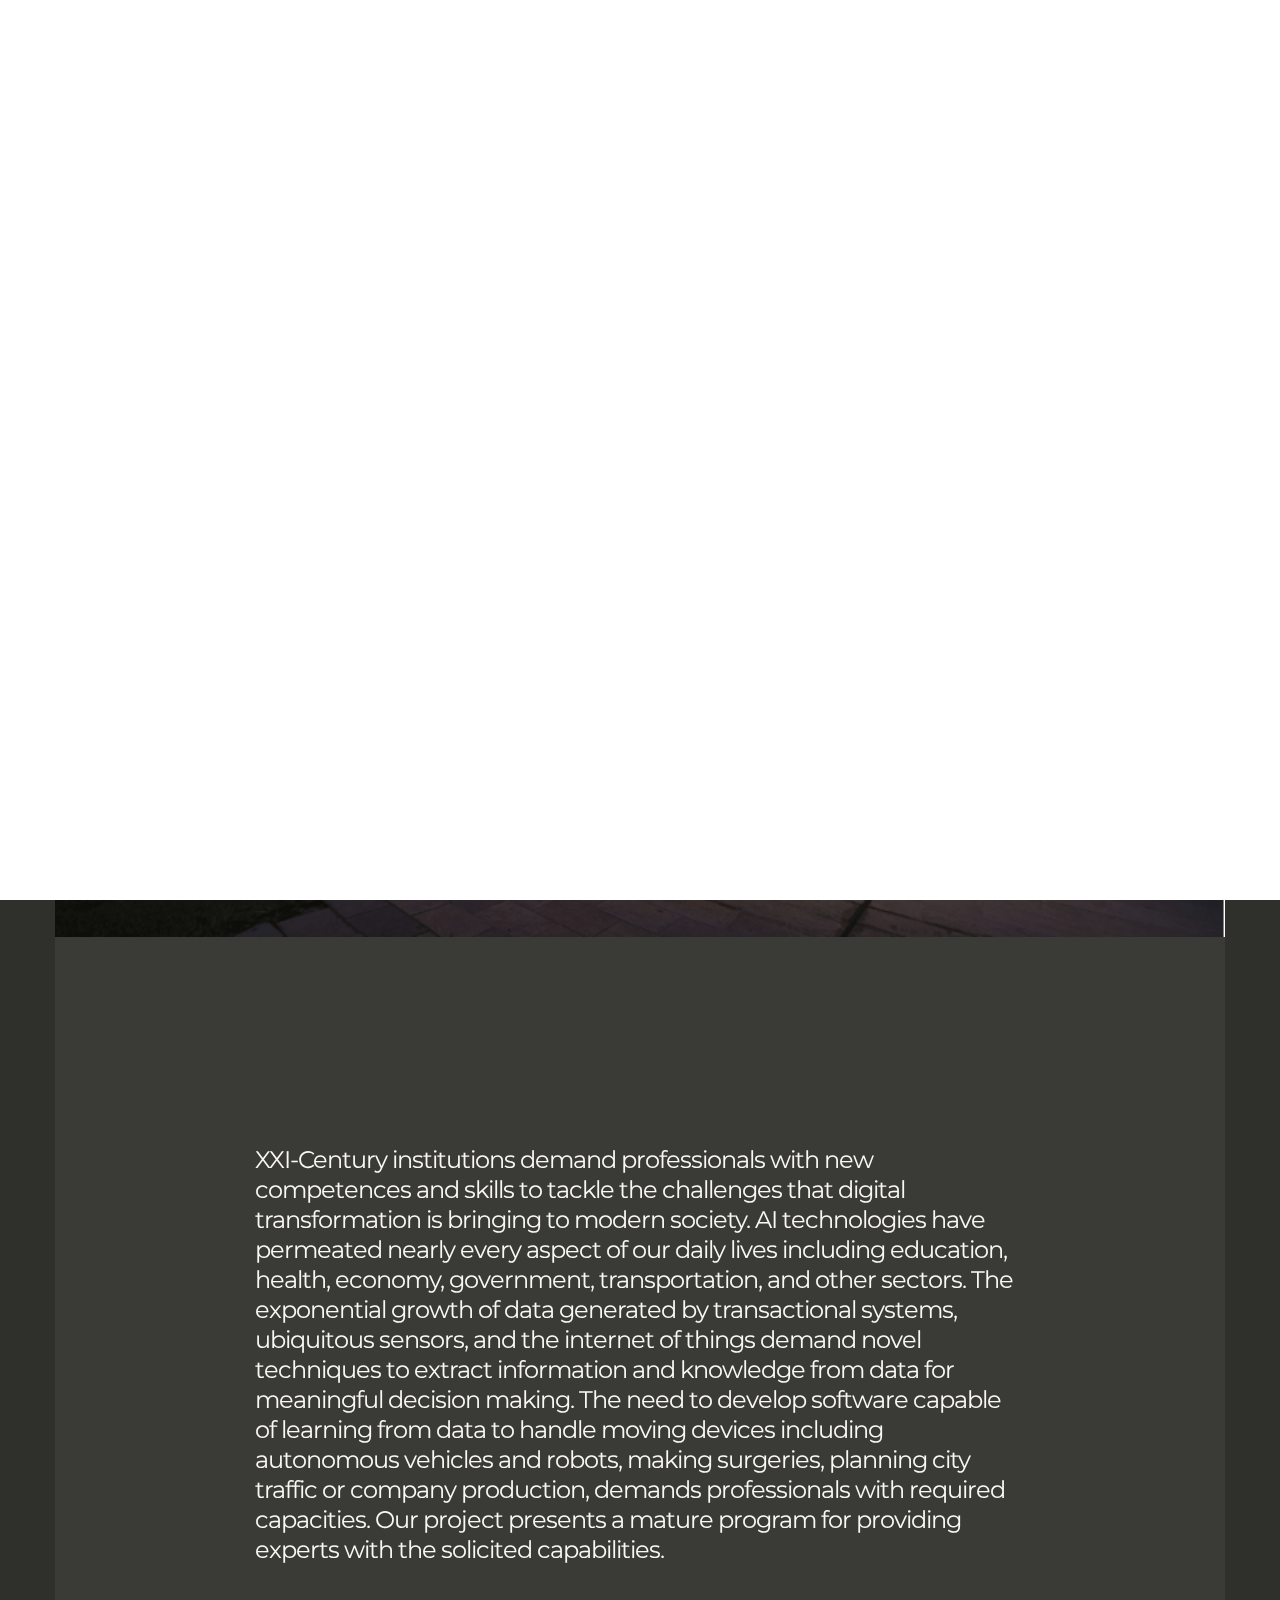
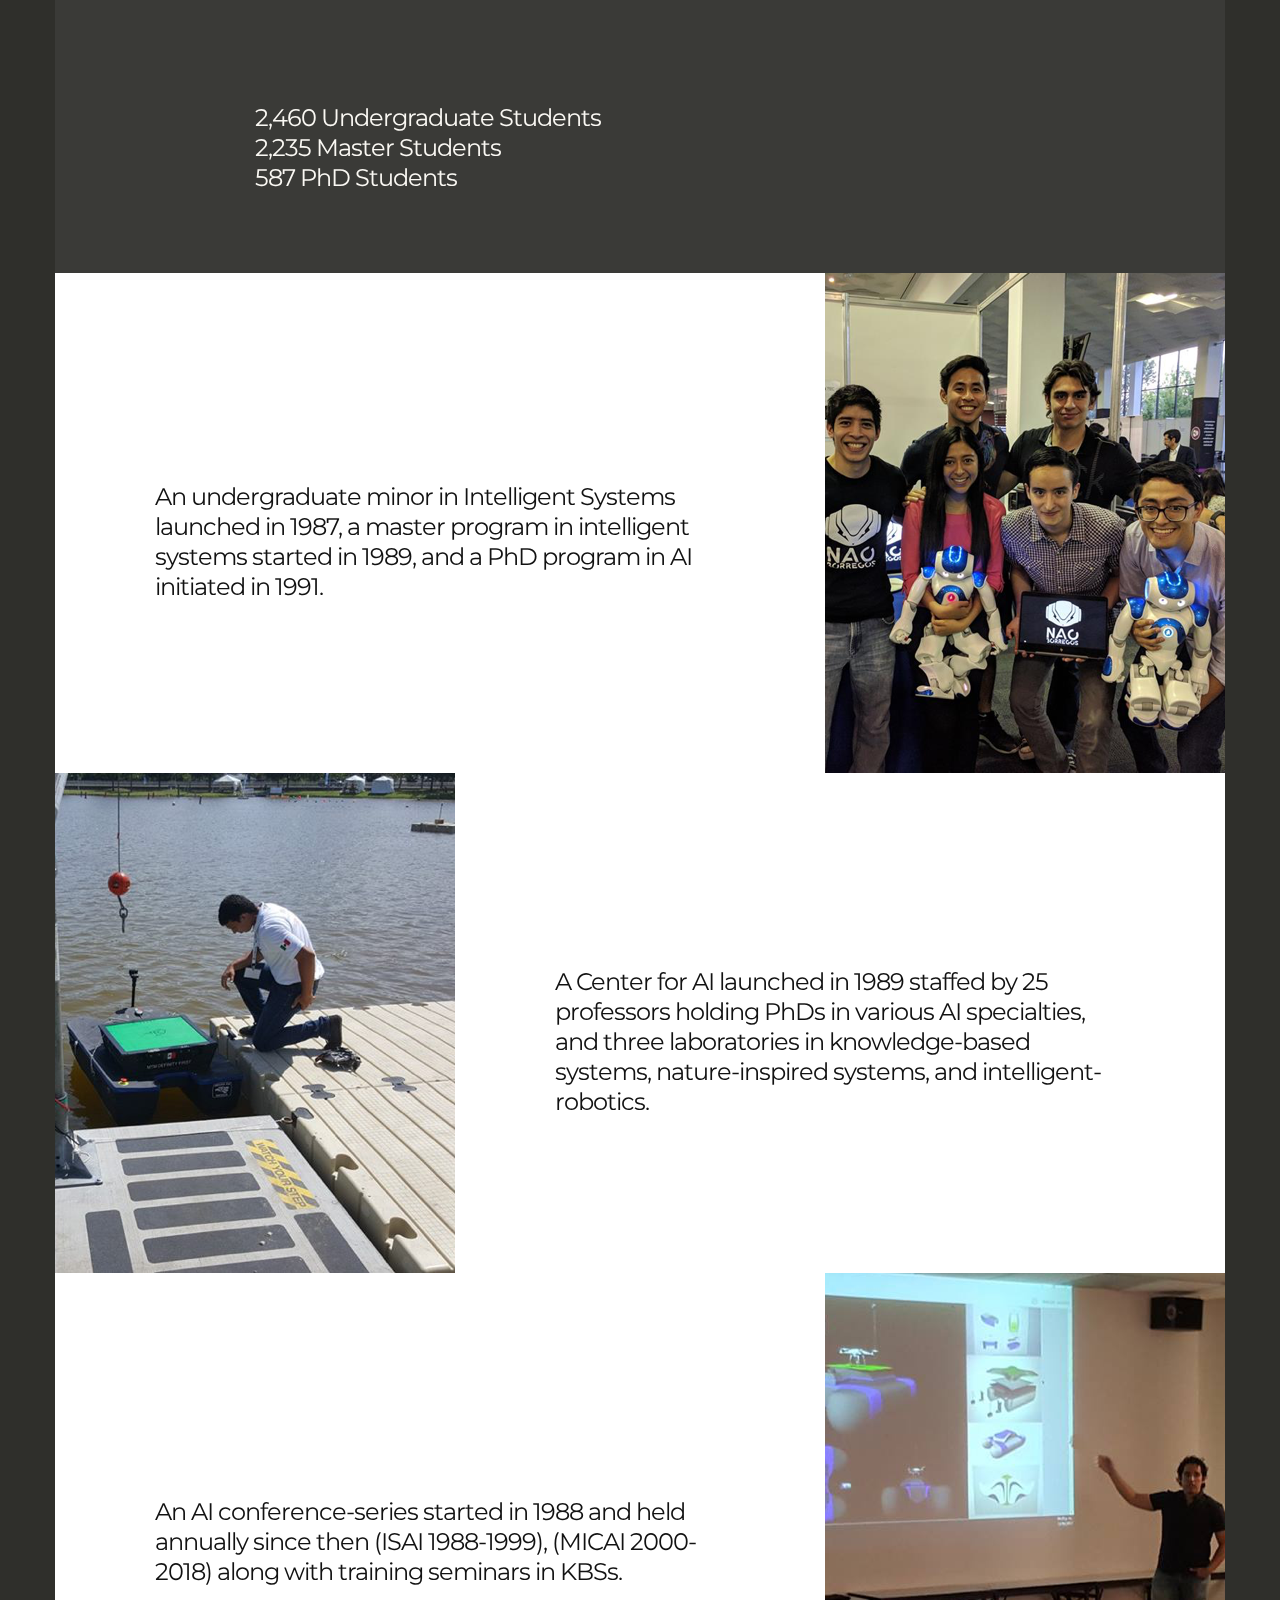
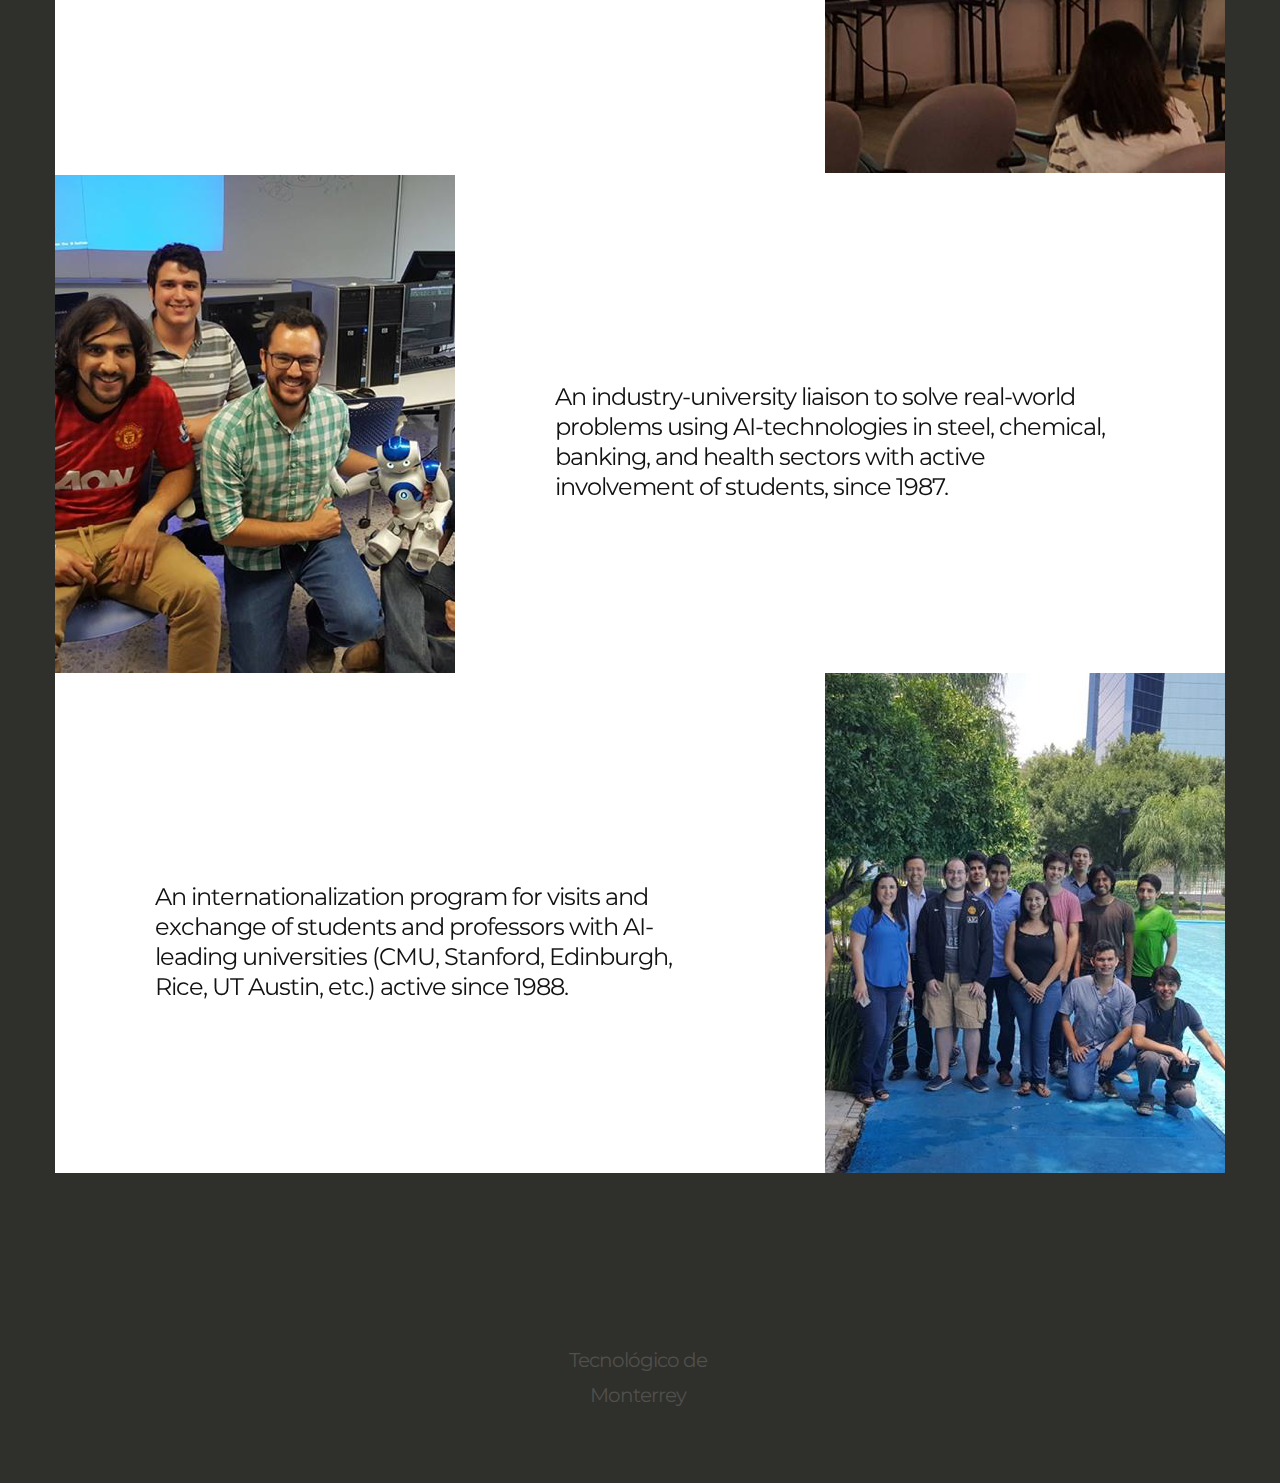
<file: index.html>
<!DOCTYPE HTML>
<html lang="en-US">

<head>
    <title>AI - Tec de Monterrey</title>
    <meta http-equiv="Content-Type" content="text/html; charset=UTF-8">
    <meta name="viewport" content="width=device-width, initial-scale=1, maximum-scale=1">

    <link rel="shortcut icon" href="images/page_logo.jpeg" />
    <link href='http://fonts.googleapis.com/css?family=Montserrat:400,700%7CPT+Serif:400,700' rel='stylesheet' type='text/css'>
    <link rel="stylesheet" type="text/css" href='css/clear.css' />
    <link rel="stylesheet" type="text/css" href='css/common.css' />
    <link rel="stylesheet" type="text/css" href='css/font-awesome.min.css' />
    <link rel="stylesheet" type="text/css" href='css/carouFredSel.css' />
    <link rel="stylesheet" type="text/css" href='css/sm-clean.css' />
    <link rel="stylesheet" type="text/css" href='style.css' />

    <!--[if lt IE 9]>
                <script src="js/html5.js"></script>
        <![endif]-->

</head>


<body class="home blog">
    <div class="doc-loader"></div>
    <div class="content-1170 header-holder center-relative">
        <div class="header-logo left">
            <a href="index.html">
                <img src="images/page_logo.jpeg" alt="Tec de Mty Logo">
            </a>
        </div>

        <div class="header-menu">
            <div class="toggle-holder relative">
                <div id="toggle">
                    <div class="one"></div>
                    <div class="two"></div>
                    <div class="three"></div>
                </div>
            </div>

            <nav id="header-main-menu" class="big-menu">
                <ul class="main-menu sm sm-clean">
                    <li><a href="index.html">Home</a></li>
                    <li><a href="education.html">Education</a></li>
                    <li><a href="research.html">Research</a></li>
                    <li><a href="conferences.html">Conferences</a></li>
                    <li><a href="industry.html">Industry</a></li>
                    <li><a href="internationalization.html">Internationalization</a></li>
                </ul>
            </nav>
            <div class="clear"></div>
        </div>
        <div class="clear"></div>

    </div>

    <div class="block content-1170 center-relative">
        <div class="blog-holder block center-relative">

            <article id="post-1" class="relative blog-item-holder">
                <div class="post-thumb thumb-html one_thumb relative">
                    <script>
                        var slider1_speed = "500";
                        var slider1_auto = "true";
                        var slider1_pagination = "true";
                        var slider1_hover = "true";
                    </script>
                    <div class="image-slider-wrapper">
                        <div class="caroufredsel_wrapper">
                            <ul id="slider1" class="image-slider slides center-text">
                                <li><img src="images/img_header.png" alt=""></li>
                            </ul>
                        </div>
                        <div class="clear"></div>
                    </div>
                </div>
                <div class="post-title-holder one_title absolute">
                    <h2 class="entry-title excerpt">
                        <a>
                            Educating Students with Artificial Intelligence (AI) skills for the 21st century digital
                            transformation and Industry 4.0
                        </a>
                    </h2>
                </div>
                <div class="clear"></div>
            </article>


            <article id="post-2" class="relative blog-item-holder">
                <div class="only-post-title-holder">
                    <h2 class="entry-title excerpt">
                        <a>
                            <h1>An AI program for the future</h1>
                            <br> XXI-Century institutions demand professionals with new competences and skills to
                            tackle
                            the challenges that digital transformation is bringing to modern society. AI technologies
                            have
                            permeated nearly every aspect of our daily lives including education, health, economy,
                            government,
                            transportation, and other sectors. The exponential growth of data generated by
                            transactional
                            systems, ubiquitous sensors, and the internet of things demand novel techniques to extract
                            information
                            and knowledge from data for meaningful decision making. The need to develop software
                            capable
                            of learning from data to handle moving devices including autonomous vehicles and robots,
                            making
                            surgeries, planning city traffic or company production, demands professionals with required
                            capacities.
                            Our project presents a mature program for providing experts with the solicited
                            capabilities.
                            <br>
                            <br>
                            <h1>Our Impact</h1>
                            <br>
                            2,460 Undergraduate Students
                            <br>
                            2,235 Master Students
                            <br>
                            587 PhD Students
                        </a>
                    </h2>
                </div>
                <div class="clear"></div>
            </article>


            <article id="initiative-1" class="relative blog-item-holder">
                <div class="post-thumb thumb-image one_third_thumb right">
                    <img src="images/photos/1.png" alt="">
                </div>
                <div class="post-title-holder two_third_title left">
                    <h2 class="entry-title">
                        <a href="education.html">
                            <h1>Education</h1>
                            An undergraduate minor in Intelligent Systems launched in 1987, a master program in
                            intelligent systems started in 1989,
                            and a PhD program in AI initiated in 1991.
                        </a>
                    </h2>
                </div>
                <div class="clear"></div>
            </article>

            <article id="initiative-2" class="relative blog-item-holder">
                <div class="post-thumb thumb-image one_third_thumb left">
                    <img src="images/photos/2.png" alt="">
                </div>
                <div class="post-title-holder two_third_title right">
                    <h2 class="entry-title">
                        <a href="research.html">
                            <h1>Research</h1>
                            A Center for AI launched in 1989 staffed by 25 professors holding PhDs in various AI
                            specialties, and three laboratories
                            in knowledge-based systems, nature-inspired systems, and intelligent-robotics.
                        </a>
                    </h2>
                </div>
                <div class="clear"></div>
            </article>

            <article id="initiative-3" class="relative blog-item-holder">
                <div class="post-thumb thumb-image one_third_thumb right">
                    <img src="images/photos/3.png" alt="">
                </div>
                <div class="post-title-holder two_third_title left">
                    <h2 class="entry-title">
                        <a href="conferences.html">
                            <h1>Conferences</h1>
                            An AI conference-series started in 1988 and held annually since then (ISAI 1988-1999),
                            (MICAI 2000-2018) along with training
                            seminars in KBSs.
                        </a>
                    </h2>
                </div>
                <div class="clear"></div>
            </article>

            <article id="initiative-4" class="relative blog-item-holder">
                <div class="post-thumb thumb-image one_third_thumb left">
                    <img src="images/photos/5.png" alt="">
                </div>
                <div class="post-title-holder two_third_title right">
                    <h2 class="entry-title">
                        <a href="industry.html">
                            <h1>Industry</h1>
                            An industry-university liaison to solve real-world problems using AI-technologies in steel,
                            chemical, banking, and health
                            sectors with active involvement of students, since 1987.
                        </a>
                    </h2>
                </div>
                <div class="clear"></div>
            </article>

            <article id="initiative-5" class="relative blog-item-holder">
                <div class="post-thumb thumb-image one_third_thumb right">
                    <img src="images/photos/4.png" alt="">
                </div>
                <div class="post-title-holder two_third_title left">
                    <h2 class="entry-title">
                        <a href="internationalization.html">
                            <h1>Internationalization</h1>
                            An internationalization program for visits and exchange of students and professors with
                            AI-leading universities (CMU, Stanford,
                            Edinburgh, Rice, UT Austin, etc.) active since 1988.
                        </a>
                    </h2>
                </div>
                <div class="clear"></div>
            </article>

        </div>
        <div class="clear"></div>
    </div>




    <!--Footer-->

    <footer class="footer">
        <div class="content-1170 center-relative">
            <ul>
                <li class="left-footer-content">
                </li>
                <li class="center-footer-content">
                    <a href="index.html">
                        Tecnológico de Monterrey
                    </a>
                </li>
                <li class="right-footer-contnet">
                </li>
                <li class="left-footer-content mobile">
                </li>
            </ul>
        </div>
    </footer>



    <div class="fixed scroll-top">
        <img src="images/back_to_top.png" alt="Go Top">
    </div>


    <script type="text/javascript" src="js/jquery.js"></script>
    <script type="text/javascript" src="js/jquery.smartmenus.min.js"></script>
    <script type="text/javascript" src="js/queryloader2.min.js"></script>
    <script type="text/javascript" src="js/jquery.carouFredSel-6.0.0-packed.js"></script>
    <script type="text/javascript" src="js/jquery.mousewheel.min.js"></script>
    <script type="text/javascript" src="js/jquery.touchSwipe.min.js"></script>
    <script type="text/javascript" src="js/jquery.easing.1.3.js"></script>
    <script type="text/javascript" src="js/jquery.nicescroll.min.js"></script>
    <script type="text/javascript" src="js/main.js"></script>

</body>

</html>
</file>
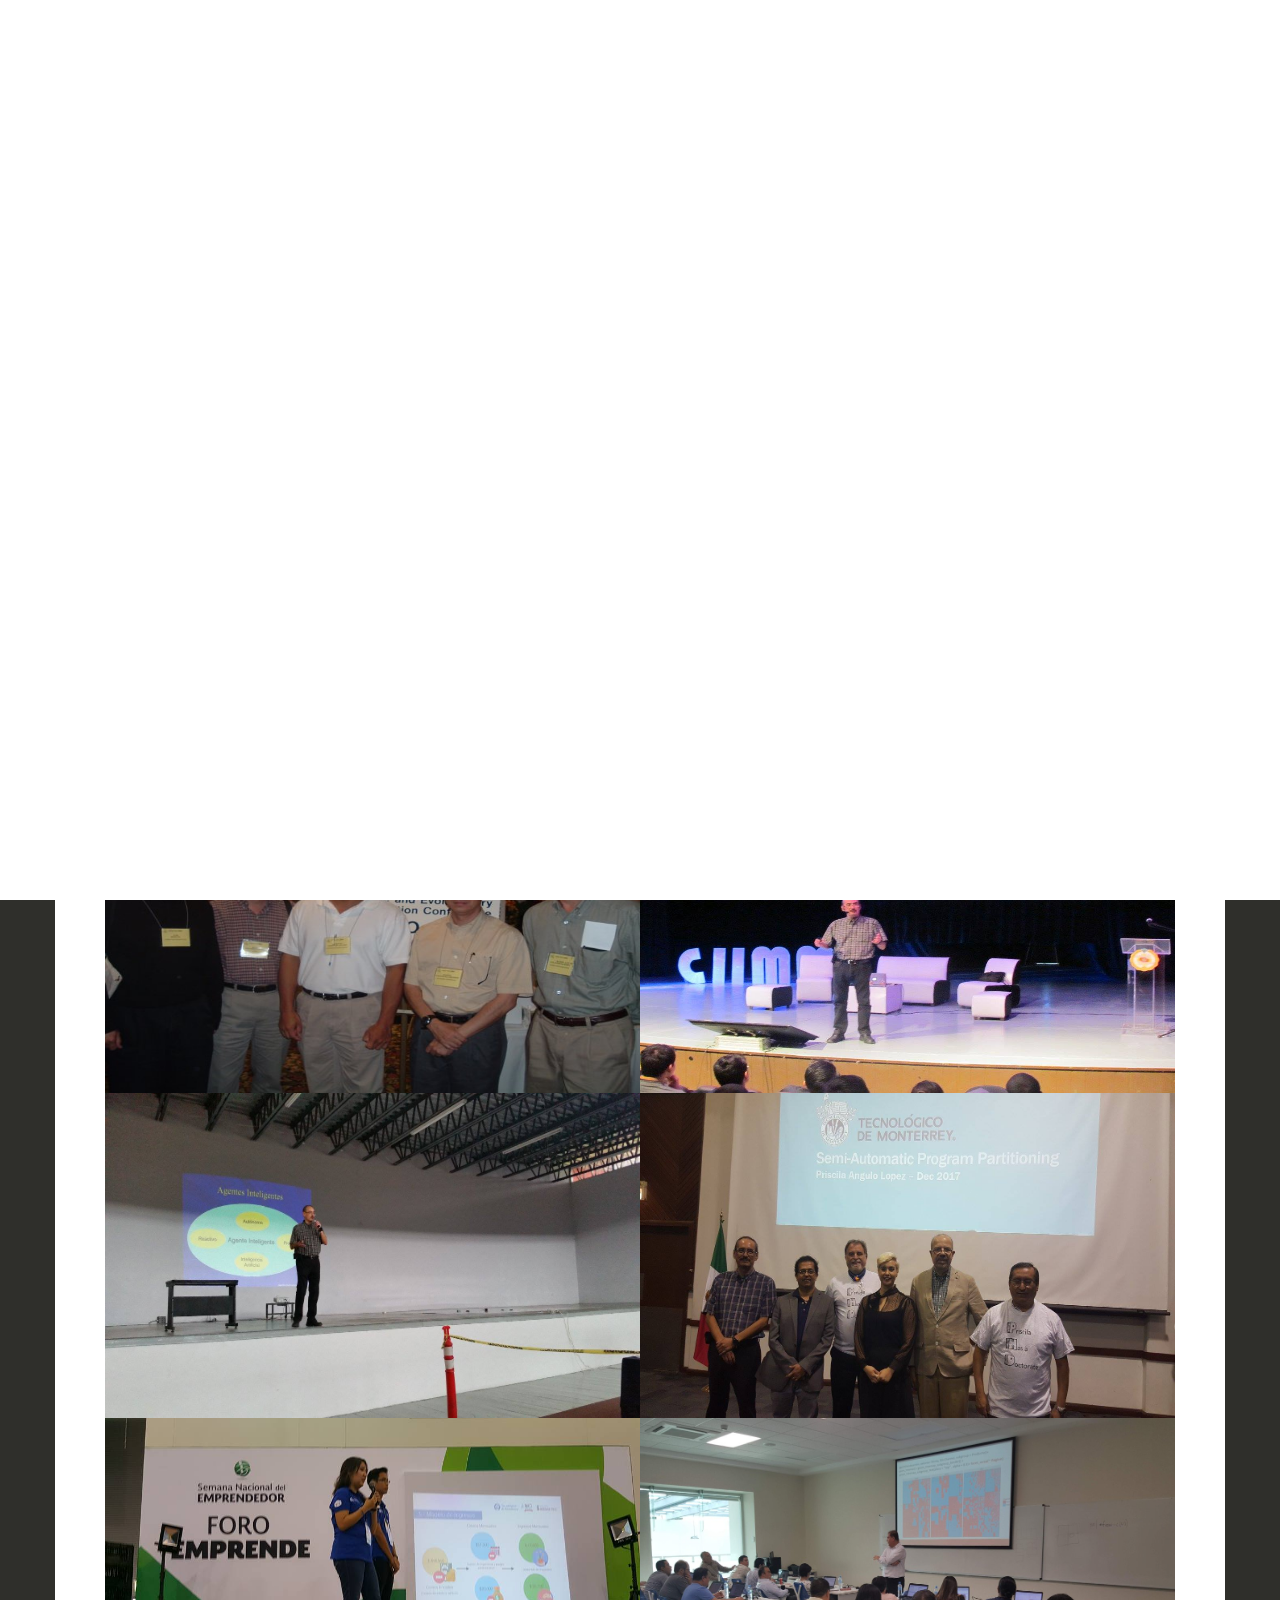
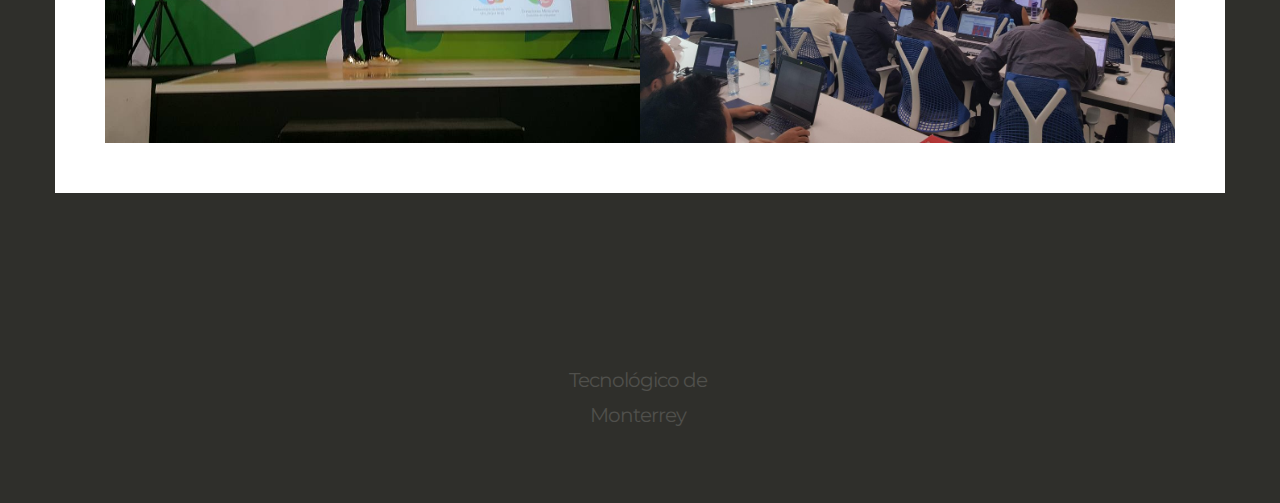
<file: conferences.html>
<!DOCTYPE HTML>
<html lang="en-US">

<head>
    <title>AI - Tec de Monterrey</title>
    <meta http-equiv="Content-Type" content="text/html; charset=UTF-8">
    <meta name="viewport" content="width=device-width, initial-scale=1, maximum-scale=1">

    <link rel="shortcut icon" href="images/page_logo.jpeg" />
    <link href='http://fonts.googleapis.com/css?family=Montserrat:400,700%7CPT+Serif:400,700' rel='stylesheet' type='text/css'>
    <link rel="stylesheet" type="text/css" href='css/clear.css' />
    <link rel="stylesheet" type="text/css" href='css/common.css' />
    <link rel="stylesheet" type="text/css" href='css/font-awesome.min.css' />
    <link rel="stylesheet" type="text/css" href='css/carouFredSel.css' />
    <link rel="stylesheet" type="text/css" href='css/sm-clean.css' />
    <link rel="stylesheet" type="text/css" href='style.css' />

    <!--[if lt IE 9]>
                <script src="js/html5.js"></script>
        <![endif]-->

    <style>
        .button {
                background-color: #0054A7;
                border: none;
                color: white;
                padding: 15px 32px;
                text-align: center;
                text-decoration: none;
                display: inline-block;
                font-size: 16px;
                margin: 4px 2px;
                cursor: pointer;
            }
            </style>

</head>

<body class="about page page-template-default">
    <div class="doc-loader"></div>

    <div class="content-1170 header-holder center-relative">
        <div class="header-logo left">
            <a href="index.html">
                <img src="images/page_logo.jpeg">
            </a>
        </div>

        <div class="header-menu">
            <div class="toggle-holder relative">
                <div id="toggle">
                    <div class="one"></div>
                    <div class="two"></div>
                    <div class="three"></div>
                </div>
            </div>

            <nav id="header-main-menu" class="big-menu">
                <ul class="main-menu sm sm-clean">
                    <li><a href="index.html">Home</a></li>
                    <li><a href="education.html">Education</a></li>
                    <li><a href="research.html">Research</a></li>
                    <li><a href="conferences.html" class="current">Conferences</a></li>
                    <li><a href="industry.html">Industry</a></li>
                    <li><a href="internationalization.html">Internationalization</a></li>
                </ul>
            </nav>
            <div class="clear"></div>
        </div>
        <div class="clear"></div>
    </div>


    <div id="content" class="site-content">
        <div class="header-image">
            <h1 class="entry-title">Conferences</h1>
            <img src="images/photos/conferences/1.png" alt="">
        </div>

        <article class="content-1170 center-relative">
            <div class="content-wrapper">
                <div class="entry-content">
                    <p>
                        An AI conference-series started in 1988 and held annually since then (ISAI 1988-1999), (MICAI
                        2000-2018) along with training
                        seminars in KBSs.
                    </p>
                    <br>
                    <p>
                        <a href="ConferenceProceedings.pdf" class="button">Conference Proceedings</a>
                    </p>
                    <br>
                    <div class="team-holder ">
                        <div class="member one_half">
                            <img src="images/photos/conferences/2.jpg" style="height: 325px;" alt="">
                        </div>
                        <div class="member one_half">
                            <img src="images/photos/conferences/3.jpg" style="height: 325px;" alt="">
                        </div>
                        <div class="member one_half">
                            <img src="images/photos/conferences/4.jpg" style="height: 325px;" alt="">
                        </div>
                        <div class="member one_half">
                            <img src="images/photos/conferences/5.jpg" style="height: 325px;" alt="">
                        </div>
                        <div class="member one_half">
                            <img src="images/photos/conferences/6.jpg" style="height: 325px;" alt="">
                        </div>
                        <div class="member one_half">
                            <img src="images/photos/conferences/7.jpg" style="height: 325px;" alt="">
                        </div>
                        <div class="clear"></div>
                    </div>
                </div>
            </div>
        </article>
    </div>

    <!--Footer-->

    <footer class="footer">
        <div class="content-1170 center-relative">
            <ul>
                <li class="left-footer-content">
                </li>
                <li class="center-footer-content">
                    <a href="index.html">
                        Tecnológico de Monterrey
                    </a>
                </li>
                <li class="right-footer-contnet">
                </li>
                <li class="left-footer-content mobile">
                </li>
            </ul>
        </div>
    </footer>



    <div class="fixed scroll-top">
        <img src="images/back_to_top.png" alt="Go Top">
    </div>


    <script type="text/javascript" src="js/jquery.js"></script>
    <script type="text/javascript" src="js/jquery.smartmenus.min.js"></script>
    <script type="text/javascript" src="js/queryloader2.min.js"></script>
    <script type="text/javascript" src="js/jquery.carouFredSel-6.0.0-packed.js"></script>
    <script type="text/javascript" src="js/jquery.mousewheel.min.js"></script>
    <script type="text/javascript" src="js/jquery.touchSwipe.min.js"></script>
    <script type="text/javascript" src="js/jquery.easing.1.3.js"></script>
    <script type="text/javascript" src="js/jquery.nicescroll.min.js"></script>
    <script type="text/javascript" src="js/main.js"></script>
</body>

</html>
</file>
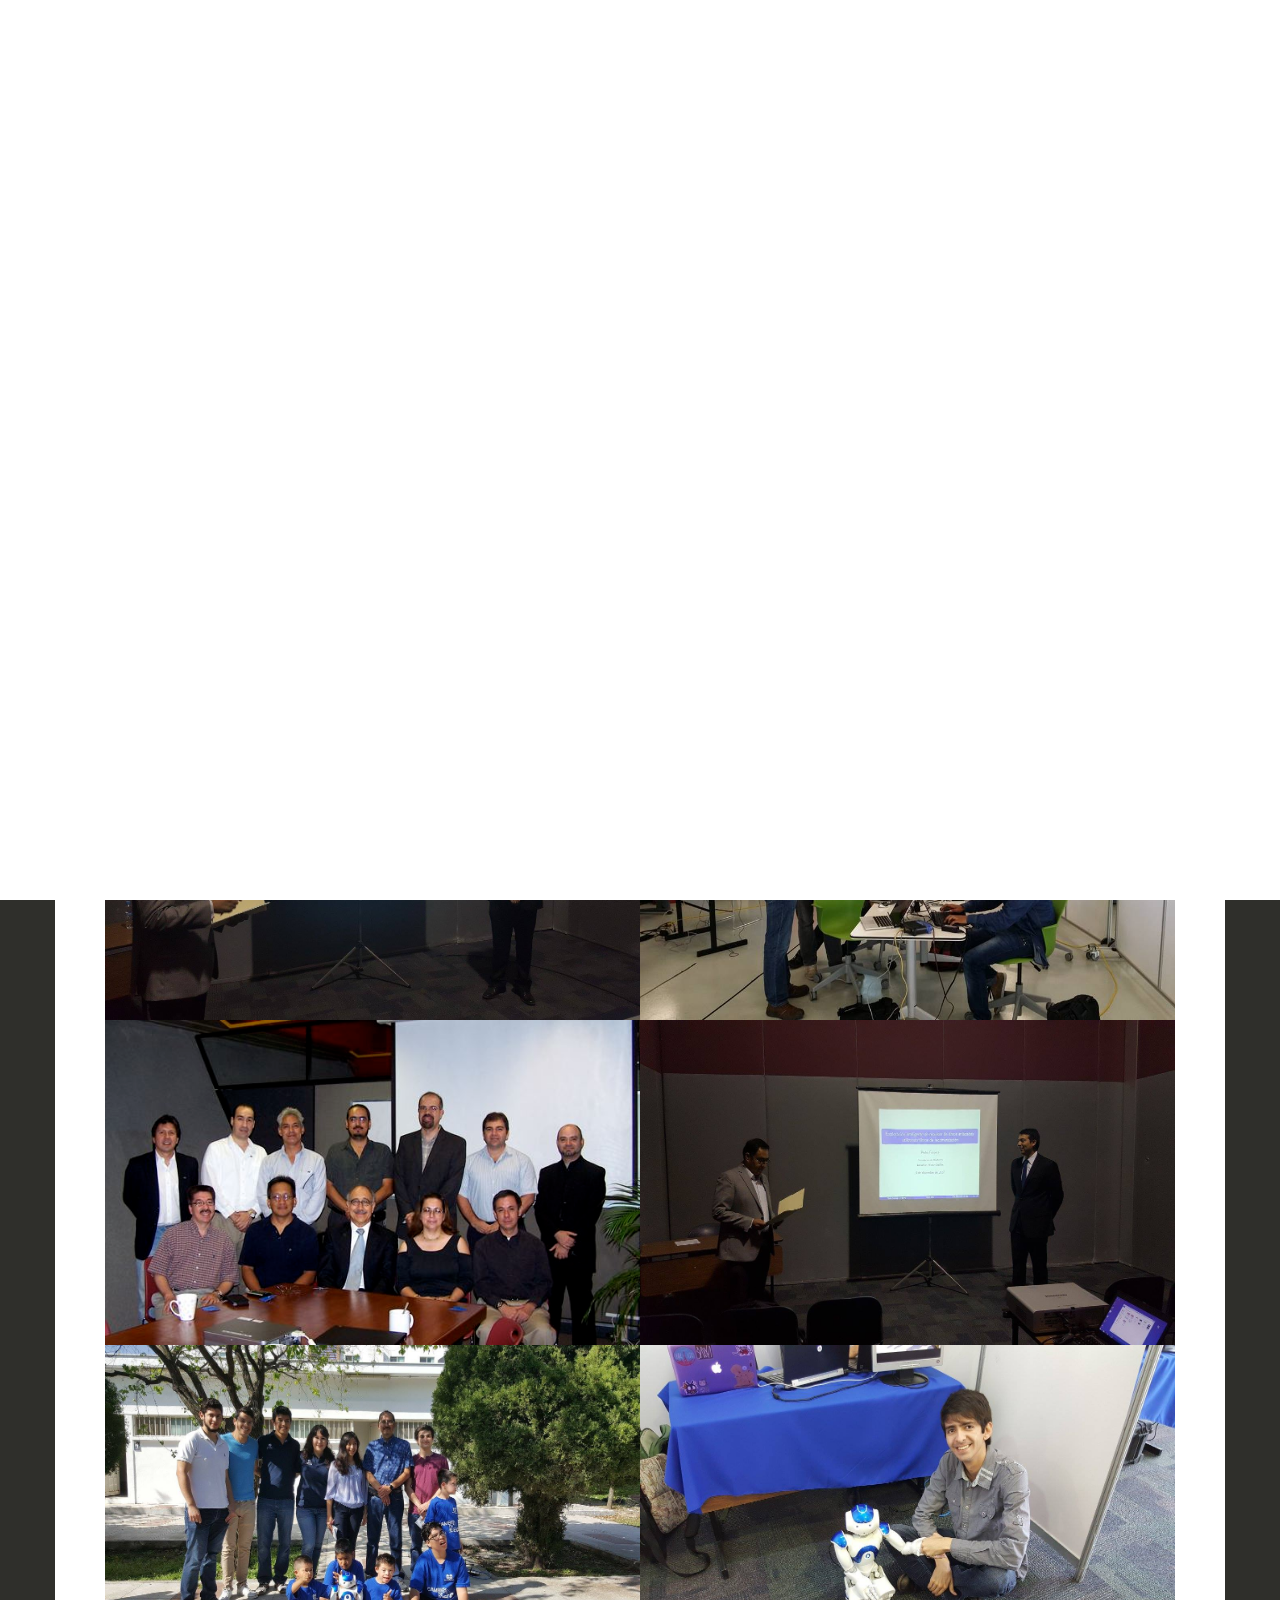
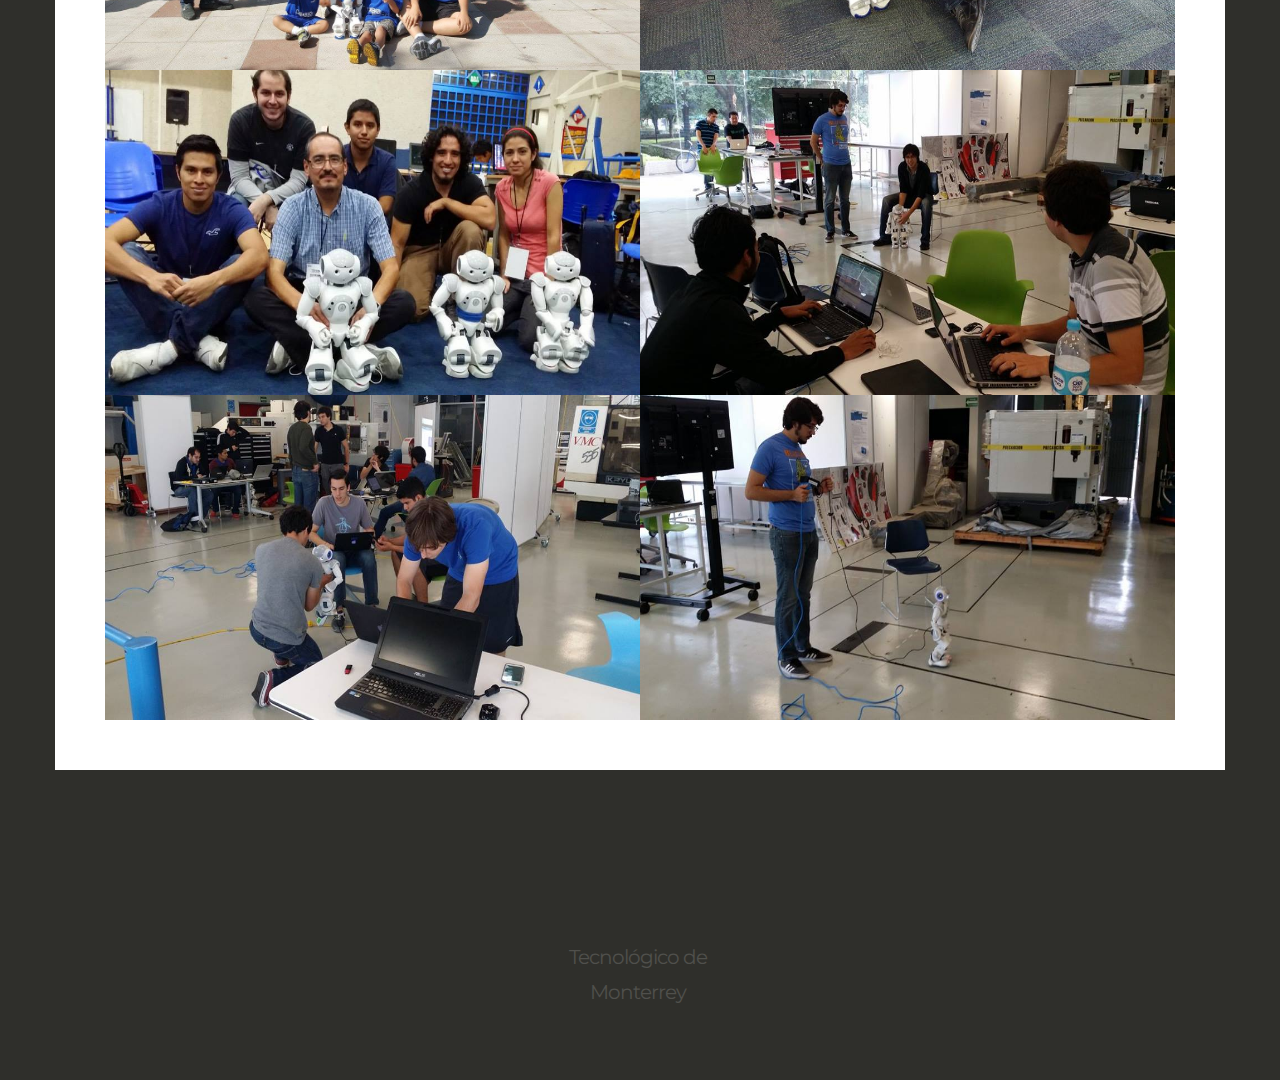
<file: education.html>
<!DOCTYPE HTML>
<html lang="en-US">

<head>
    <title>AI - Tec de Monterrey</title>
    <meta http-equiv="Content-Type" content="text/html; charset=UTF-8">
    <meta name="viewport" content="width=device-width, initial-scale=1, maximum-scale=1">

    <link rel="shortcut icon" href="images/page_logo.jpeg" />
    <link href='http://fonts.googleapis.com/css?family=Montserrat:400,700%7CPT+Serif:400,700' rel='stylesheet' type='text/css'>
    <link rel="stylesheet" type="text/css" href='css/clear.css' />
    <link rel="stylesheet" type="text/css" href='css/common.css' />
    <link rel="stylesheet" type="text/css" href='css/font-awesome.min.css' />
    <link rel="stylesheet" type="text/css" href='css/carouFredSel.css' />
    <link rel="stylesheet" type="text/css" href='css/sm-clean.css' />
    <link rel="stylesheet" type="text/css" href='style.css' />

    <!--[if lt IE 9]>
                <script src="js/html5.js"></script>
        <![endif]-->

</head>

<body class="about page page-template-default">
    <div class="doc-loader"></div>

    <div class="content-1170 header-holder center-relative">
        <div class="header-logo left">
            <a href="index.html">
                <img src="images/page_logo.jpeg">
            </a>
        </div>

        <div class="header-menu">
            <div class="toggle-holder relative">
                <div id="toggle">
                    <div class="one"></div>
                    <div class="two"></div>
                    <div class="three"></div>
                </div>
            </div>

            <nav id="header-main-menu" class="big-menu">
                <ul class="main-menu sm sm-clean">
                    <li><a href="index.html">Home</a></li>
                    <li><a href="education.html" class="current">Education</a></li>
                    <li><a href="research.html">Research</a></li>
                    <li><a href="conferences.html">Conferences</a></li>
                    <li><a href="industry.html">Industry</a></li>
                    <li><a href="internationalization.html">Internationalization</a></li>
                </ul>
            </nav>
            <div class="clear"></div>
        </div>
        <div class="clear"></div>
    </div>


    <div id="content" class="site-content">
        <div class="header-image">
            <h1 class="entry-title">Education</h1>
            <img src="images/photos/education/1.png" alt="">
        </div>

        <article class="content-1170 center-relative">
            <div class="content-wrapper">
                <div class="entry-content">
                    <p>
                        An undergraduate minor in Intelligent Systems launched in 1987, a master program in intelligent
                        systems started in 1989,
                        and a PhD program in AI initiated in 1991.
                    </p>
                    <br>
                    <br>
                    <div class="team-holder ">
                        <div class="member one_half">
                            <img src="images/photos/education/2.jpg" style="height: 325px;" alt="">
                        </div>
                        <div class="member one_half">
                            <img src="images/photos/education/3.jpg" style="height: 325px;" alt="">
                        </div>
                        <div class="member one_half">
                            <img src="images/photos/education/4.jpg" style="height: 325px;" alt="">
                        </div>
                        <div class="member one_half">
                            <img src="images/photos/education/5.jpg" style="height: 325px;" alt="">
                        </div>
                        <div class="member one_half">
                            <img src="images/photos/education/6.jpg" style="height: 325px;" alt="">
                        </div>
                        <div class="member one_half">
                            <img src="images/photos/education/7.jpg" style="height: 325px;" alt="">
                        </div>
                        <div class="member one_half">
                            <img src="images/photos/education/8.jpg" style="height: 325px;" alt="">
                        </div>
                        <div class="member one_half">
                            <img src="images/photos/education/9.jpg" style="height: 325px;" alt="">
                        </div>
                        <div class="member one_half">
                            <img src="images/photos/education/10.jpg" style="height: 325px" alt="">
                        </div>
                        <div class="member one_half">
                            <img src="images/photos/education/11.jpg" style="height: 325px" alt="">
                        </div>
                        <div class="clear"></div>
                    </div>
                </div>
            </div>
        </article>
    </div>

    <!--Footer-->

    <footer class="footer">
        <div class="content-1170 center-relative">
            <ul>
                <li class="left-footer-content">
                </li>
                <li class="center-footer-content">
                    <a href="index.html">
                        Tecnológico de Monterrey
                    </a>
                </li>
                <li class="right-footer-contnet">
                </li>
                <li class="left-footer-content mobile">
                </li>
            </ul>
        </div>
    </footer>



    <div class="fixed scroll-top">
        <img src="images/back_to_top.png" alt="Go Top">
    </div>


    <script type="text/javascript" src="js/jquery.js"></script>
    <script type="text/javascript" src="js/jquery.smartmenus.min.js"></script>
    <script type="text/javascript" src="js/queryloader2.min.js"></script>
    <script type="text/javascript" src="js/jquery.carouFredSel-6.0.0-packed.js"></script>
    <script type="text/javascript" src="js/jquery.mousewheel.min.js"></script>
    <script type="text/javascript" src="js/jquery.touchSwipe.min.js"></script>
    <script type="text/javascript" src="js/jquery.easing.1.3.js"></script>
    <script type="text/javascript" src="js/jquery.nicescroll.min.js"></script>
    <script type="text/javascript" src="js/main.js"></script>
</body>

</html>
</file>
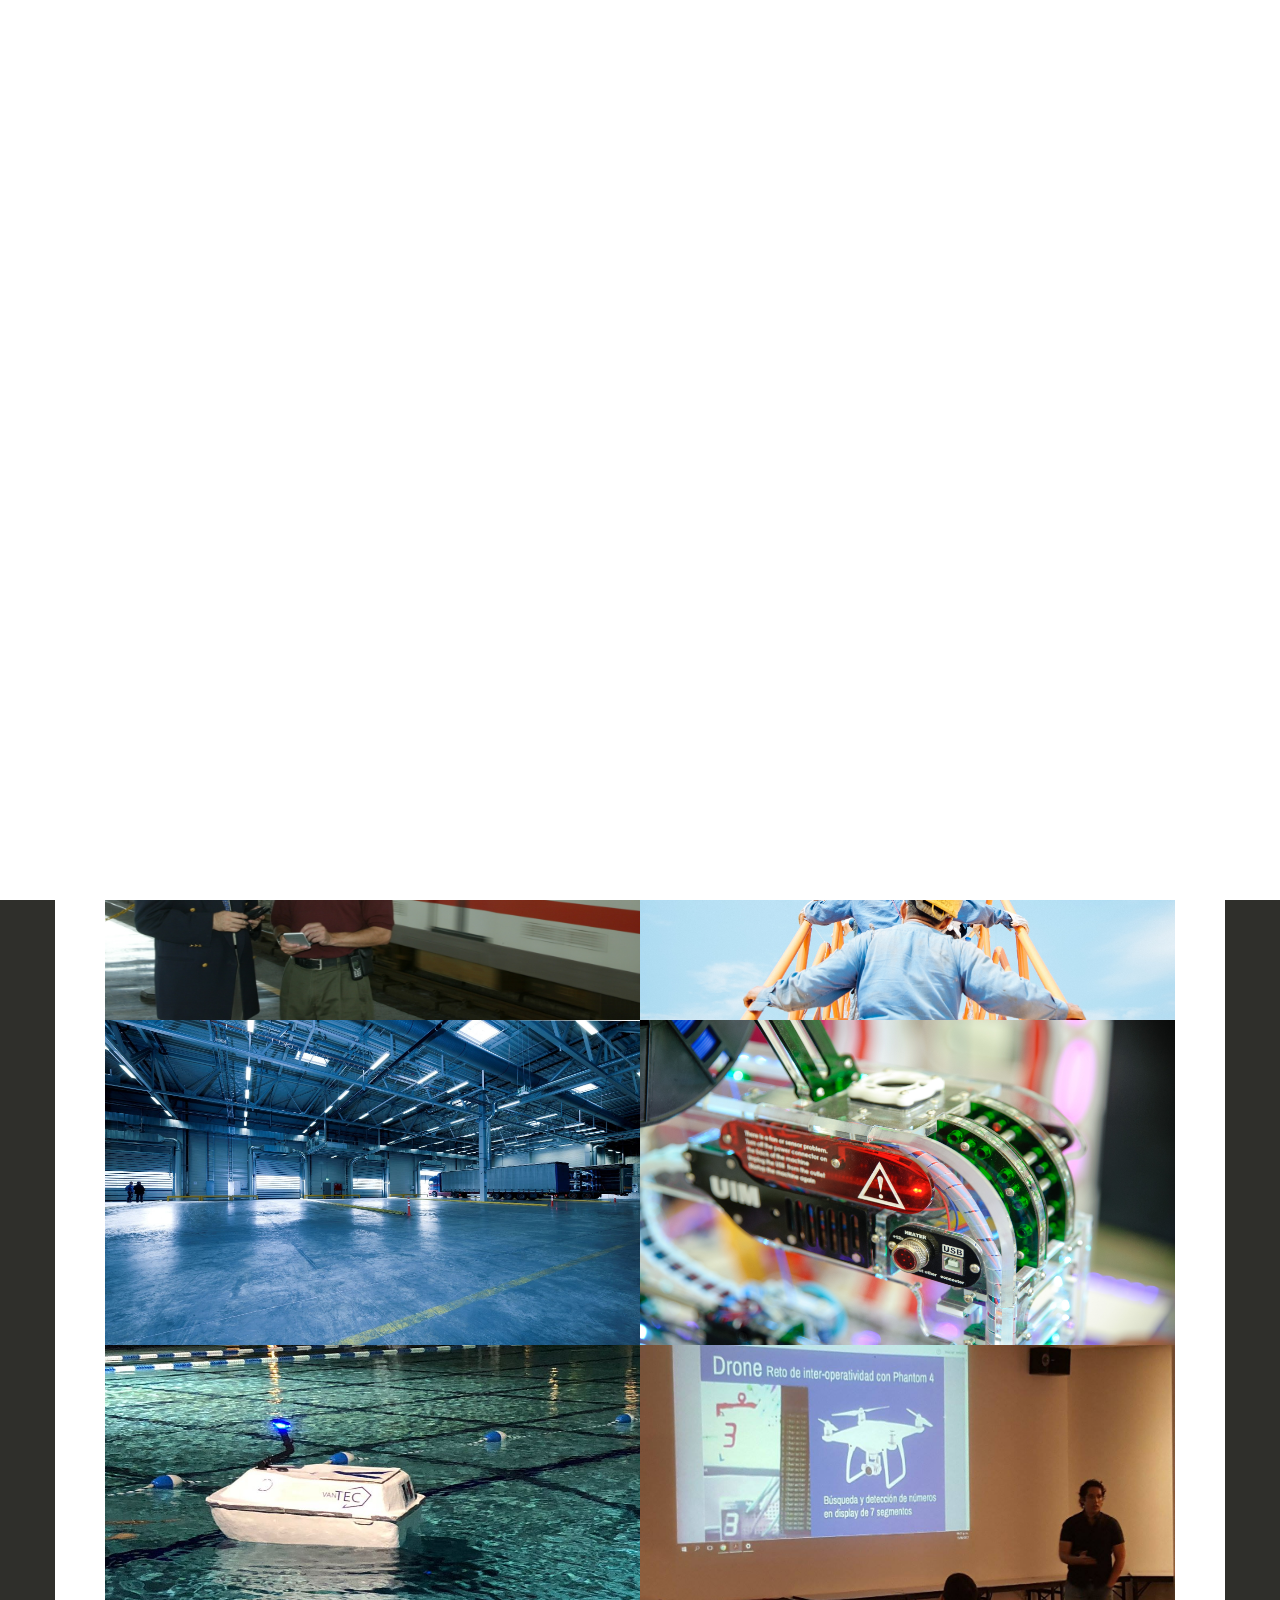
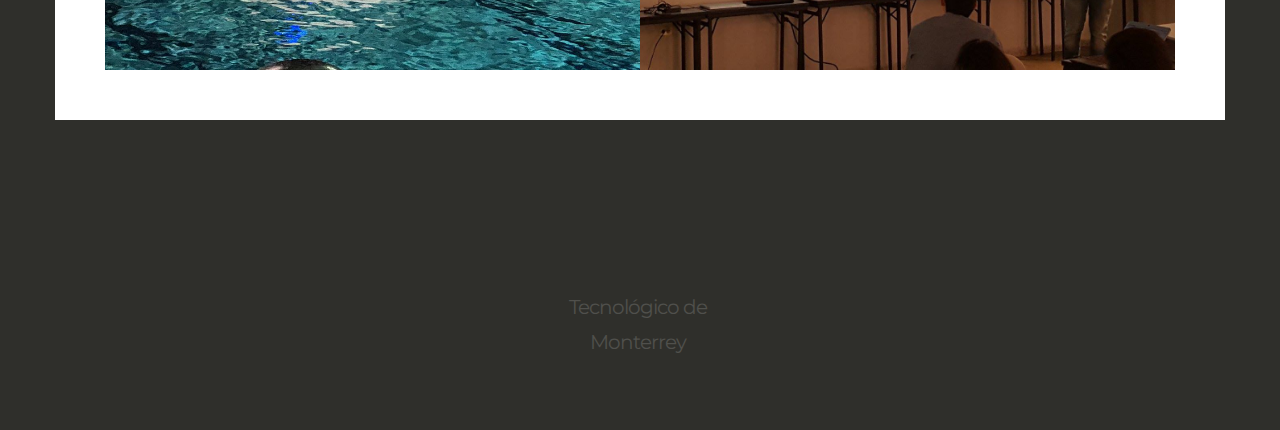
<file: industry.html>
<!DOCTYPE HTML>
<html lang="en-US">

<head>
    <title>AI - Tec de Monterrey</title>
    <meta http-equiv="Content-Type" content="text/html; charset=UTF-8">
    <meta name="viewport" content="width=device-width, initial-scale=1, maximum-scale=1">

    <link rel="shortcut icon" href="images/page_logo.jpeg" />
    <link href='http://fonts.googleapis.com/css?family=Montserrat:400,700%7CPT+Serif:400,700' rel='stylesheet' type='text/css'>
    <link rel="stylesheet" type="text/css" href='css/clear.css' />
    <link rel="stylesheet" type="text/css" href='css/common.css' />
    <link rel="stylesheet" type="text/css" href='css/font-awesome.min.css' />
    <link rel="stylesheet" type="text/css" href='css/carouFredSel.css' />
    <link rel="stylesheet" type="text/css" href='css/sm-clean.css' />
    <link rel="stylesheet" type="text/css" href='style.css' />

    <!--[if lt IE 9]>
                <script src="js/html5.js"></script>
        <![endif]-->

</head>

<body class="about page page-template-default">
    <div class="doc-loader"></div>

    <div class="content-1170 header-holder center-relative">
        <div class="header-logo left">
            <a href="index.html">
                <img src="images/page_logo.jpeg">
            </a>
        </div>

        <div class="header-menu">
            <div class="toggle-holder relative">
                <div id="toggle">
                    <div class="one"></div>
                    <div class="two"></div>
                    <div class="three"></div>
                </div>
            </div>

            <nav id="header-main-menu" class="big-menu">
                <ul class="main-menu sm sm-clean">
                    <li><a href="index.html">Home</a></li>
                    <li><a href="education.html">Education</a></li>
                    <li><a href="research.html">Research</a></li>
                    <li><a href="conferences.html">Conferences</a></li>
                    <li><a href="industry.html" class="current">Industry</a></li>
                    <li><a href="internationalization.html">Internationalization</a></li>
                </ul>
            </nav>
            <div class="clear"></div>
        </div>
        <div class="clear"></div>
    </div>


    <div id="content" class="site-content">
        <div class="header-image">
            <h1 class="entry-title">Industry</h1>
            <img src="images/photos/industry/1.png" alt="">
        </div>

        <article class="content-1170 center-relative">
            <div class="content-wrapper">
                <div class="entry-content">
                    <p>
                        An industry-university liaison to solve real-world problems using AI-technologies in steel,
                        chemical, banking, and health
                        sectors with active involvement of students, since 1987.
                    </p>
                    <br>
                    <br>
                    <div class="team-holder ">
                        <div class="member one_half">
                            <img src="images/photos/industry/2.jpg" style="height: 325px;" alt="">
                        </div>
                        <div class="member one_half">
                            <img src="images/photos/industry/3.jpg" style="height: 325px;" alt="">
                        </div>
                        <div class="member one_half">
                            <img src="images/photos/industry/4.jpg" style="height: 325px;" alt="">
                        </div>
                        <div class="member one_half">
                            <img src="images/photos/industry/5.jpg" style="height: 325px;" alt="">
                        </div>
                        <div class="member one_half">
                            <img src="images/photos/industry/6.jpg" style="height: 325px;" alt="">
                        </div>
                        <div class="member one_half">
                            <img src="images/photos/industry/7.jpg" style="height: 325px;" alt="">
                        </div>
                        <div class="clear"></div>
                    </div>
                </div>
            </div>
        </article>
    </div>

    <!--Footer-->

    <footer class="footer">
        <div class="content-1170 center-relative">
            <ul>
                <li class="left-footer-content">
                </li>
                <li class="center-footer-content">
                    <a href="index.html">
                        Tecnológico de Monterrey
                    </a>
                </li>
                <li class="right-footer-contnet">
                </li>
                <li class="left-footer-content mobile">
                </li>
            </ul>
        </div>
    </footer>



    <div class="fixed scroll-top">
        <img src="images/back_to_top.png" alt="Go Top">
    </div>


    <script type="text/javascript" src="js/jquery.js"></script>
    <script type="text/javascript" src="js/jquery.smartmenus.min.js"></script>
    <script type="text/javascript" src="js/queryloader2.min.js"></script>
    <script type="text/javascript" src="js/jquery.carouFredSel-6.0.0-packed.js"></script>
    <script type="text/javascript" src="js/jquery.mousewheel.min.js"></script>
    <script type="text/javascript" src="js/jquery.touchSwipe.min.js"></script>
    <script type="text/javascript" src="js/jquery.easing.1.3.js"></script>
    <script type="text/javascript" src="js/jquery.nicescroll.min.js"></script>
    <script type="text/javascript" src="js/main.js"></script>
</body>

</html>
</file>
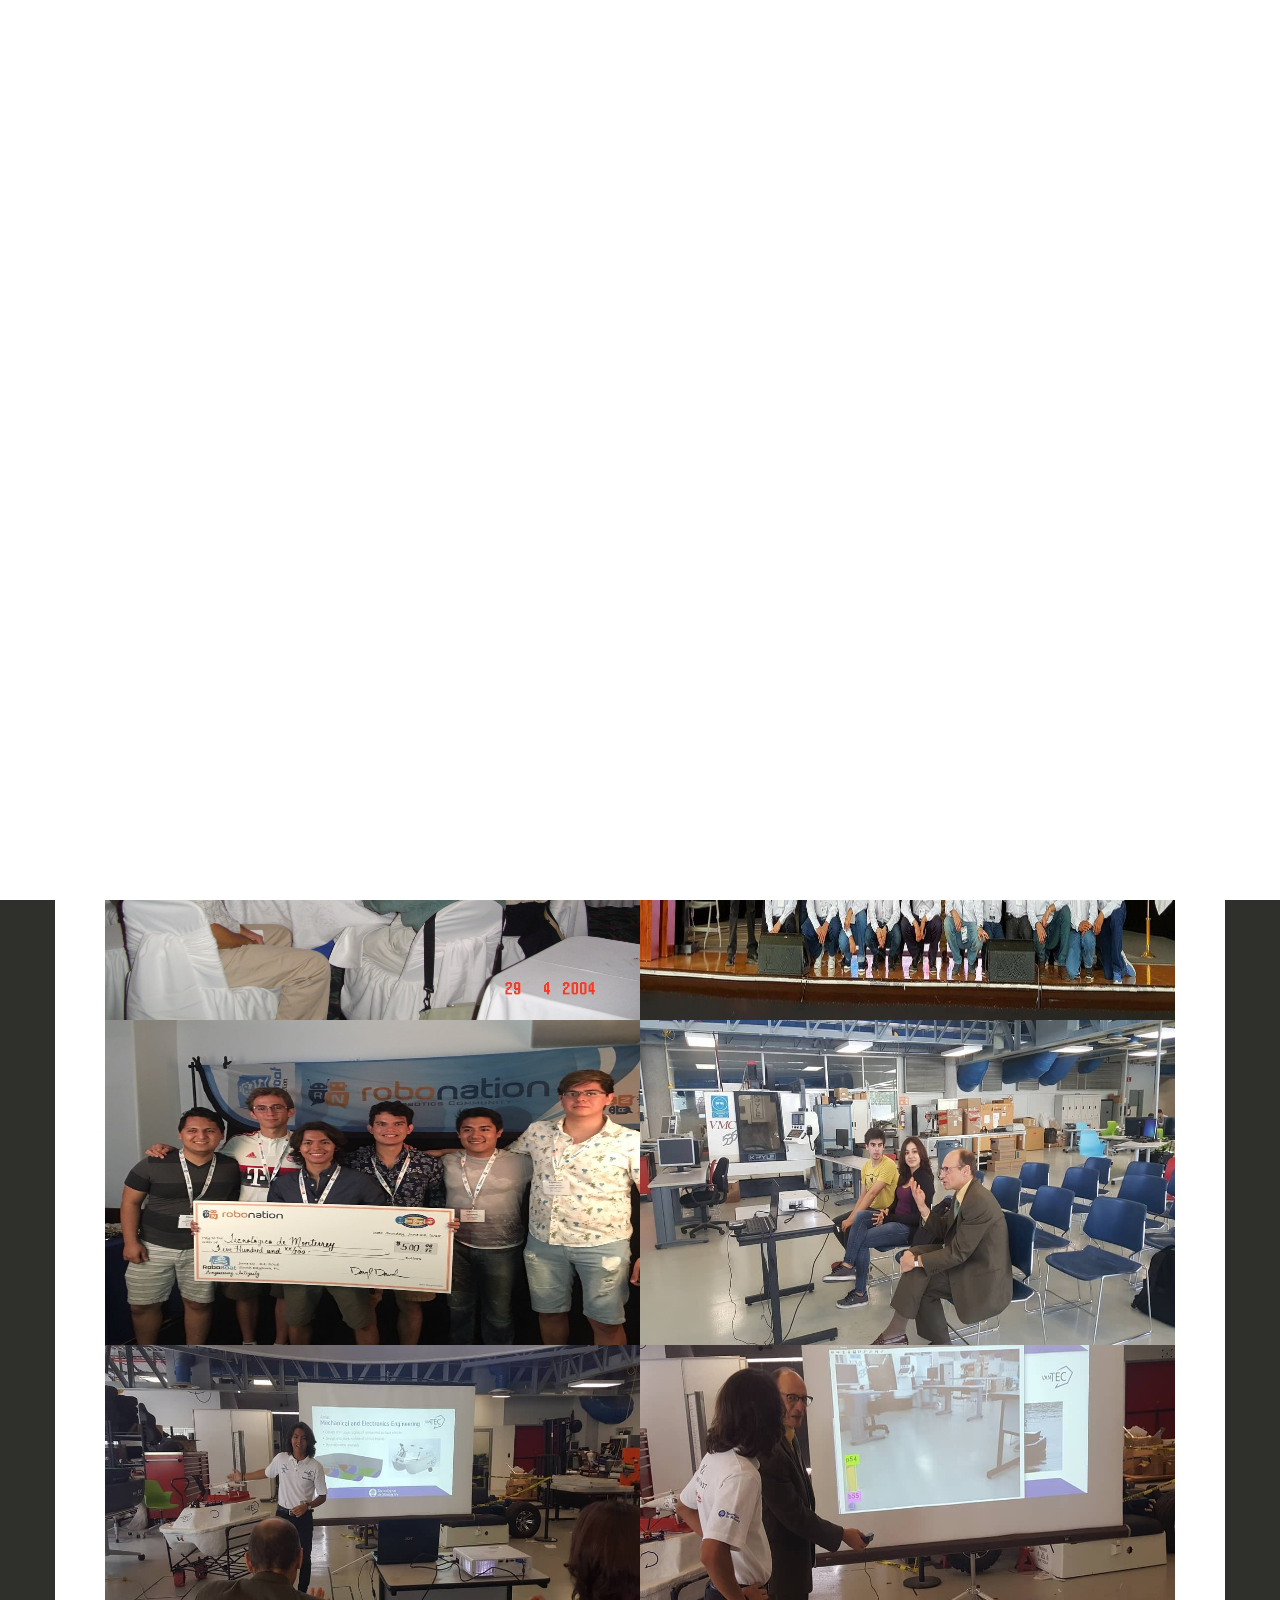
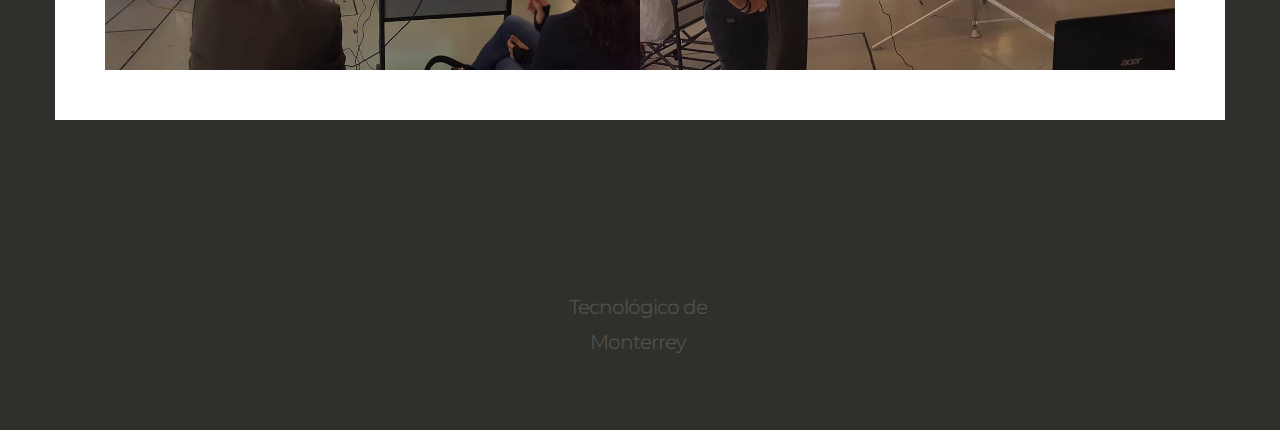
<file: internationalization.html>
<!DOCTYPE HTML>
<html lang="en-US">

<head>
    <title>AI - Tec de Monterrey</title>
    <meta http-equiv="Content-Type" content="text/html; charset=UTF-8">
    <meta name="viewport" content="width=device-width, initial-scale=1, maximum-scale=1">

    <link rel="shortcut icon" href="images/page_logo.jpeg" />
    <link href='http://fonts.googleapis.com/css?family=Montserrat:400,700%7CPT+Serif:400,700' rel='stylesheet' type='text/css'>
    <link rel="stylesheet" type="text/css" href='css/clear.css' />
    <link rel="stylesheet" type="text/css" href='css/common.css' />
    <link rel="stylesheet" type="text/css" href='css/font-awesome.min.css' />
    <link rel="stylesheet" type="text/css" href='css/carouFredSel.css' />
    <link rel="stylesheet" type="text/css" href='css/sm-clean.css' />
    <link rel="stylesheet" type="text/css" href='style.css' />

    <!--[if lt IE 9]>
                <script src="js/html5.js"></script>
        <![endif]-->

</head>

<body class="about page page-template-default">
    <div class="doc-loader"></div>

    <div class="content-1170 header-holder center-relative">
        <div class="header-logo left">
            <a href="index.html">
                <img src="images/page_logo.jpeg">
            </a>
        </div>

        <div class="header-menu">
            <div class="toggle-holder relative">
                <div id="toggle">
                    <div class="one"></div>
                    <div class="two"></div>
                    <div class="three"></div>
                </div>
            </div>

            <nav id="header-main-menu" class="big-menu">
                <ul class="main-menu sm sm-clean">
                    <li><a href="index.html">Home</a></li>
                    <li><a href="education.html">Education</a></li>
                    <li><a href="research.html">Research</a></li>
                    <li><a href="conferences.html">Conferences</a></li>
                    <li><a href="industry.html">Industry</a></li>
                    <li><a href="internationalization.html" class="current">Internationalization</a></li>
                </ul>
            </nav>
            <div class="clear"></div>
        </div>
        <div class="clear"></div>
    </div>


    <div id="content" class="site-content">
        <div class="header-image">
            <h1 class="entry-title">Internationalization</h1>
            <img src="images/photos/internationalization/1.png" alt="">
        </div>

        <article class="content-1170 center-relative">
            <div class="content-wrapper">
                <div class="entry-content">
                    <p>
                        An internationalization program for visits and exchange of students and professors with
                        AI-leading universities (CMU, Stanford,
                        Edinburgh, Rice, UT Austin, etc.) active since 1988.
                    </p>
                    <br>
                    <br>
                    <div class="team-holder ">
                        <div class="member one_half">
                            <img src="images/photos/internationalization/2.jpg" style="height: 325px;" alt="">
                        </div>
                        <div class="member one_half">
                            <img src="images/photos/internationalization/3.jpg" style="height: 325px;" alt="">
                        </div>
                        <div class="member one_half">
                            <img src="images/photos/internationalization/4.jpg" style="height: 325px;" alt="">
                        </div>
                        <div class="member one_half">
                            <img src="images/photos/internationalization/5.jpeg" style="height: 325px;" alt="">
                        </div>
                        <div class="member one_half">
                            <img src="images/photos/internationalization/6.jpeg" style="height: 325px;" alt="">
                        </div>
                        <div class="member one_half">
                            <img src="images/photos/internationalization/7.jpeg" style="height: 325px;" alt="">
                        </div>
                        <div class="clear"></div>
                    </div>
                </div>
            </div>
        </article>
    </div>

    <!--Footer-->

    <footer class="footer">
        <div class="content-1170 center-relative">
            <ul>
                <li class="left-footer-content">
                </li>
                <li class="center-footer-content">
                    <a href="index.html">
                        Tecnológico de Monterrey
                    </a>
                </li>
                <li class="right-footer-contnet">
                </li>
                <li class="left-footer-content mobile">
                </li>
            </ul>
        </div>
    </footer>



    <div class="fixed scroll-top">
        <img src="images/back_to_top.png" alt="Go Top">
    </div>


    <script type="text/javascript" src="js/jquery.js"></script>
    <script type="text/javascript" src="js/jquery.smartmenus.min.js"></script>
    <script type="text/javascript" src="js/queryloader2.min.js"></script>
    <script type="text/javascript" src="js/jquery.carouFredSel-6.0.0-packed.js"></script>
    <script type="text/javascript" src="js/jquery.mousewheel.min.js"></script>
    <script type="text/javascript" src="js/jquery.touchSwipe.min.js"></script>
    <script type="text/javascript" src="js/jquery.easing.1.3.js"></script>
    <script type="text/javascript" src="js/jquery.nicescroll.min.js"></script>
    <script type="text/javascript" src="js/main.js"></script>
</body>

</html>
</file>
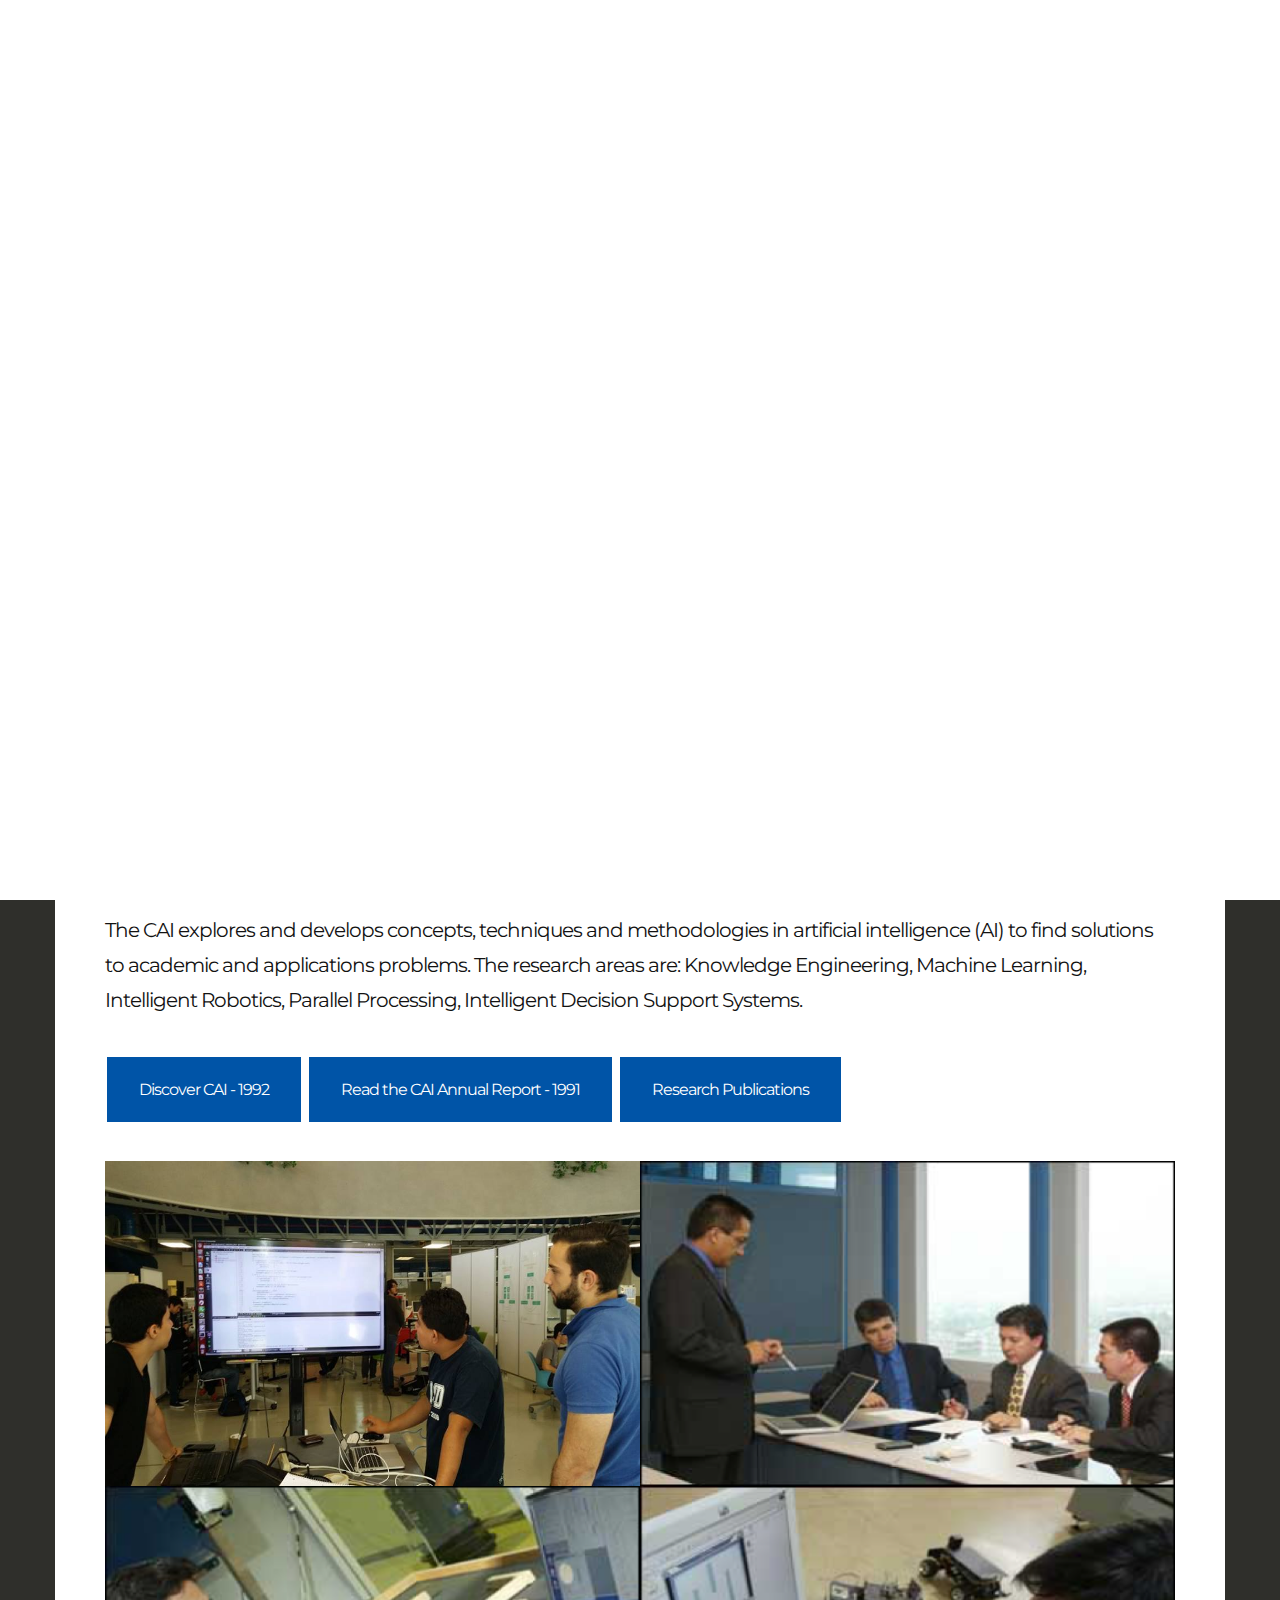
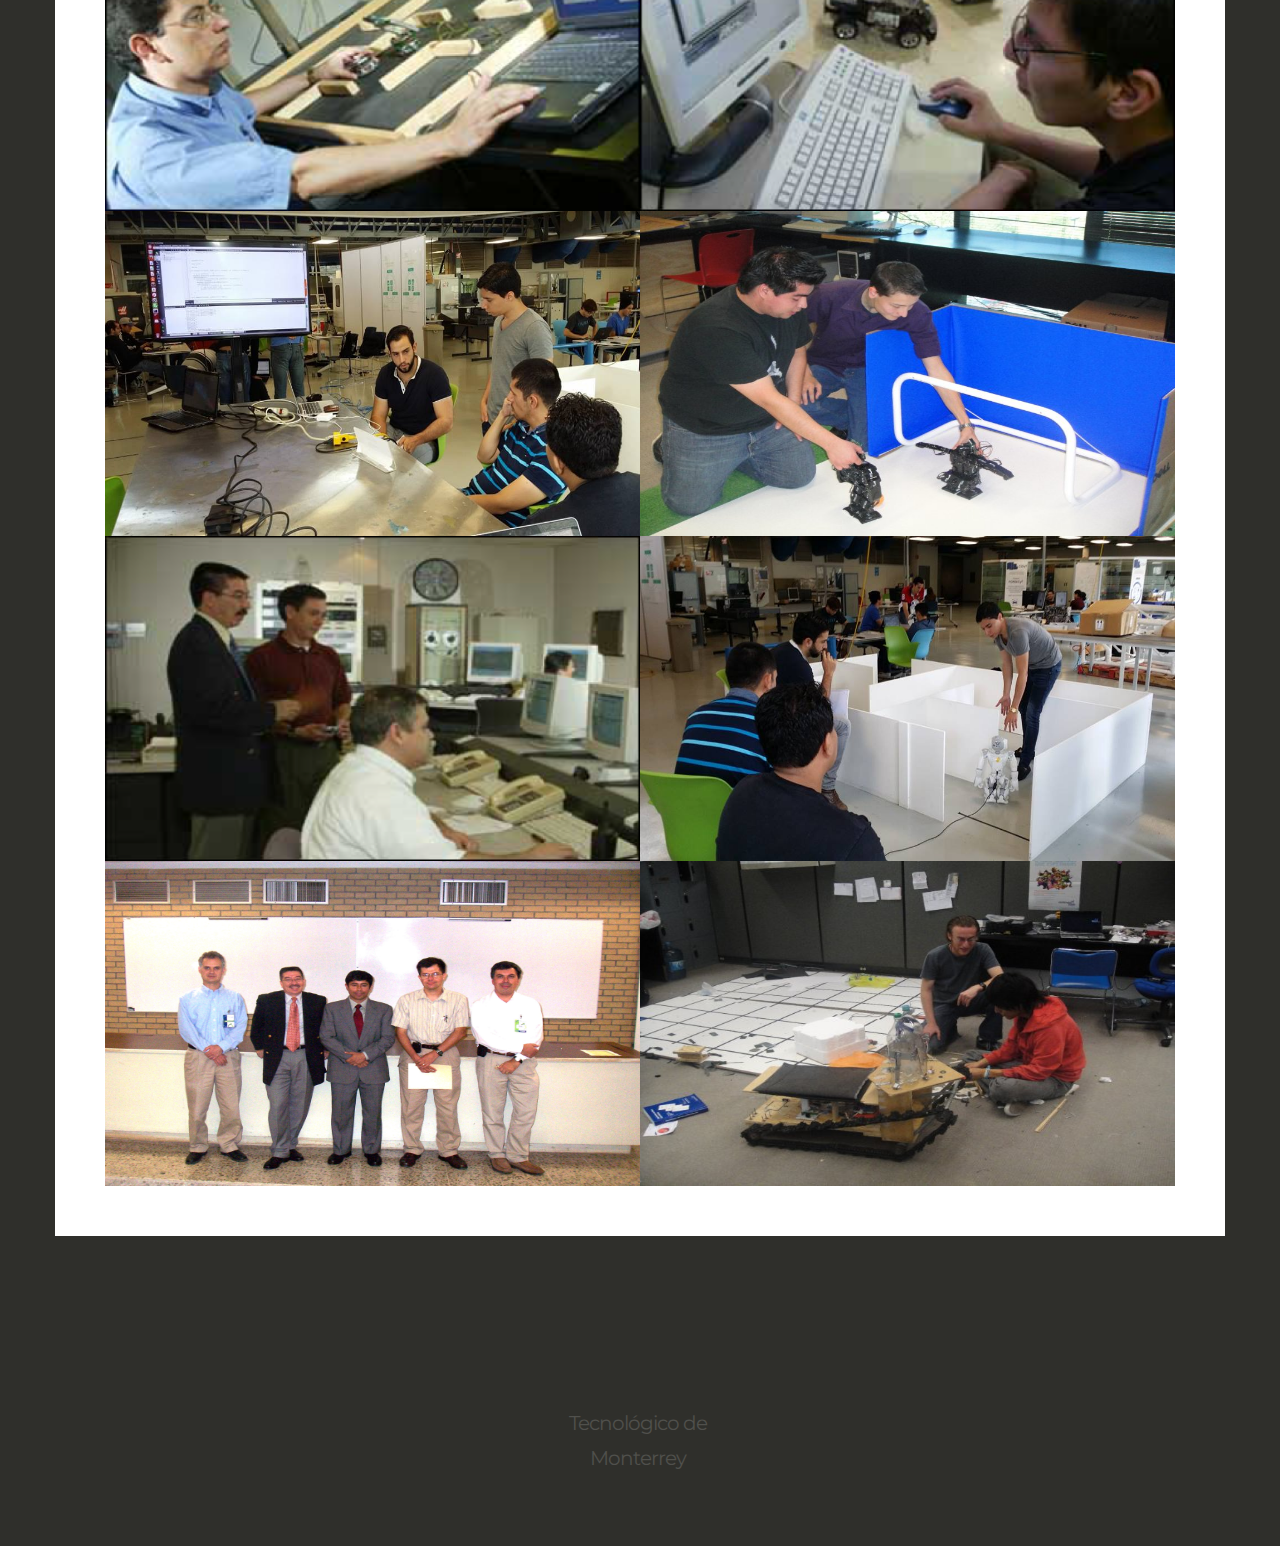
<file: research.html>
<!DOCTYPE HTML>
<html lang="en-US">

<head>
    <title>AI - Tec de Monterrey</title>
    <meta http-equiv="Content-Type" content="text/html; charset=UTF-8">
    <meta name="viewport" content="width=device-width, initial-scale=1, maximum-scale=1">

    <link rel="shortcut icon" href="images/page_logo.jpeg" />
    <link href='http://fonts.googleapis.com/css?family=Montserrat:400,700%7CPT+Serif:400,700' rel='stylesheet' type='text/css'>
    <link rel="stylesheet" type="text/css" href='css/clear.css' />
    <link rel="stylesheet" type="text/css" href='css/common.css' />
    <link rel="stylesheet" type="text/css" href='css/font-awesome.min.css' />
    <link rel="stylesheet" type="text/css" href='css/carouFredSel.css' />
    <link rel="stylesheet" type="text/css" href='css/sm-clean.css' />
    <link rel="stylesheet" type="text/css" href='style.css' />

    <!--[if lt IE 9]>
                <script src="js/html5.js"></script>
        <![endif]-->

        <style>
                .button {
                    background-color: #0054A7;
                    border: none;
                    color: white;
                    padding: 15px 32px;
                    text-align: center;
                    text-decoration: none;
                    display: inline-block;
                    font-size: 16px;
                    margin: 4px 2px;
                    cursor: pointer;
                }
                </style>

</head>

<body class="about page page-template-default">
    <div class="doc-loader"></div>

    <div class="content-1170 header-holder center-relative">
        <div class="header-logo left">
            <a href="index.html">
                <img src="images/page_logo.jpeg">
            </a>
        </div>

        <div class="header-menu">
            <div class="toggle-holder relative">
                <div id="toggle">
                    <div class="one"></div>
                    <div class="two"></div>
                    <div class="three"></div>
                </div>
            </div>

            <nav id="header-main-menu" class="big-menu">
                <ul class="main-menu sm sm-clean">
                    <li><a href="index.html">Home</a></li>
                    <li><a href="education.html">Education</a></li>
                    <li><a href="research.html" class="current">Research</a></li>
                    <li><a href="conferences.html">Conferences</a></li>
                    <li><a href="industry.html">Industry</a></li>
                    <li><a href="internationalization.html">Internationalization</a></li>
                </ul>
            </nav>
            <div class="clear"></div>
        </div>
        <div class="clear"></div>
    </div>


    <div id="content" class="site-content">
        <div class="header-image">
            <h1 class="entry-title">Research</h1>
            <img src="images/photos/research/1.png" alt="">
        </div>

        <article class="content-1170 center-relative">
            <div class="content-wrapper">
                <div class="entry-content">
                    <h1>Center for Artificial Intelligence (CAI)</h1>
                    <br>
                    <p>
                        A Center for AI launched in 1989 staffed by 25 professors holding PhDs in various AI
                        specialties, and three laboratories
                        in knowledge-based systems, nature-inspired systems, and intelligent-robotics.
                    </p>
                    <br>
                    <p>The Center for Artificial Intelligence (CAI) was established in 1989
                        to consolidate the academic and industry-related work accomplished since the
                        early 80s at the Informatics Research Center. Currently it is developing
                        and transferring technology that solves problems relevant to the Mexican industry.
                    </p>
                    <br>
                    <p>
                        The CAI explores and develops concepts, techniques and methodologies in artificial intelligence (AI)
                        to find solutions to academic and applications problems. The research areas are: Knowledge Engineering, Machine Learning,
                        Intelligent Robotics, Parallel Processing, Intelligent Decision Support Systems. 
                    </p>
                    <br>
                    <p>
                    <a href="CIA1.pdf" class="button">Discover CAI - 1992</a>
                    <a href="CIA2.pdf" class="button">Read the CAI Annual Report - 1991</a>
                    <a href="ReserchPublications.pdf" class="button">Research Publications</a>
                    </p>
                    <br>
                    <div class="team-holder ">
                        <div class="member one_half">
                            <img src="images/photos/research/a.jpg" style="height: 325px;" alt="">
                        </div>
                        <div class="member one_half">
                            <img src="images/photos/research/b.png" style="height: 325px;" alt="">
                        </div>
                        <div class="member one_half">
                            <img src="images/photos/research/c.png" style="height: 325px;" alt="">
                        </div>
                        <div class="member one_half">
                            <img src="images/photos/research/d.png" style="height: 325px;" alt="">
                        </div>
                        <div class="member one_half">
                            <img src="images/photos/research/e.jpg" style="height: 325px;" alt="">
                        </div>
                        <div class="member one_half">
                            <img src="images/photos/research/f.jpg" style="height: 325px;" alt="">
                        </div>
                        <div class="member one_half">
                            <img src="images/photos/research/g.png" style="height: 325px;" alt="">
                        </div>
                        <div class="member one_half">
                            <img src="images/photos/research/i.jpg" style="height: 325px;" alt="">
                        </div>
                        <div class="member one_half">
                            <img src="images/photos/research/j.jpg" style="height: 325px;" alt="">
                        </div>
                        <div class="member one_half">
                            <img src="images/photos/research/k.jpg" style="height: 325px;" alt="">
                        </div>
                        <div class="clear"></div>
                    </div>
                </div>
            </div>
        </article>
    </div>

    <!--Footer-->

    <footer class="footer">
        <div class="content-1170 center-relative">
            <ul>
                <li class="left-footer-content">
                </li>
                <li class="center-footer-content">
                    <a href="index.html">
                        Tecnológico de Monterrey
                    </a>
                </li>
                <li class="right-footer-contnet">
                </li>
                <li class="left-footer-content mobile">
                </li>
            </ul>
        </div>
    </footer>



    <div class="fixed scroll-top">
        <img src="images/back_to_top.png" alt="Go Top">
    </div>


    <script type="text/javascript" src="js/jquery.js"></script>
    <script type="text/javascript" src="js/jquery.smartmenus.min.js"></script>
    <script type="text/javascript" src="js/queryloader2.min.js"></script>
    <script type="text/javascript" src="js/jquery.carouFredSel-6.0.0-packed.js"></script>
    <script type="text/javascript" src="js/jquery.mousewheel.min.js"></script>
    <script type="text/javascript" src="js/jquery.touchSwipe.min.js"></script>
    <script type="text/javascript" src="js/jquery.easing.1.3.js"></script>
    <script type="text/javascript" src="js/jquery.nicescroll.min.js"></script>
    <script type="text/javascript" src="js/main.js"></script>
</body>

</html>
</file>
<file: css/clear.css>
html, body, div, span, object, iframe,
h1, h2, h3, h4, h5, h6, p, blockquote, pre,
abbr, address, cite, code,
del, dfn, em, img, ins, kbd, q, samp,
small, strong, sub, sup, var,
b, i, ol, ul, li,
fieldset, form, label, legend,
table, caption, tbody, tfoot, thead, tr, th, td,
article, aside, canvas, details, figcaption, figure, 
footer, header, hgroup, menu, nav, section, summary,
time, mark, audio, video {
    margin:0;
    padding:0;
    border:0;
    outline: none;
    font-size:100%;
    vertical-align:baseline;
    background:transparent;
}

body {
    line-height:1;
}

article,aside,details,figcaption,figure,
footer,header,hgroup,menu,nav,section { 
    display:block;
}

nav ul,ul,ol {
    list-style:none;
}

blockquote, q {
    quotes:none;
}

blockquote:before, blockquote:after,
q:before, q:after {
    content:'';
    content:none;
}

a {
    margin:0;
    padding:0;
    font-size:100%;
	outline: none;
    vertical-align:baseline;
    background:transparent;
}

ins {
    background-color:#ff9;
    color:#000;
    text-decoration:none;
}

mark {
    background-color:#ff9;
    color:#000; 
    font-style:italic;
    font-weight:bold;
}

del {
    text-decoration: line-through;
}

abbr[title], dfn[title] {
    border-bottom:1px dotted;
    cursor:help;
}

table {
    border-collapse:collapse;
    border-spacing:0;
}

hr {
    display:block;
    height:1px;
    border:0;   
    border-top:1px solid #cccccc;
    margin:1em 0;
    padding:0;
}

input, select {
    vertical-align:middle;
}

input:focus, textarea:focus
{
    outline: none;
}
</file>
<file: css/common.css>
.block
{
    display: block;
}
.hidden
{
    display: none;
}
.clear
{
    clear: both;
}
.left
{
    float: left;
}
.right
{
    float: right;
}
.line-height
{
    line-height: 0;
}
.clear-right
{
    clear: right;
}
.clear-left
{
    clear: left;
}
.center-relative
{
    margin-left: auto;
    margin-right: auto;
}
.center-absolute
{
    left: 50%;
}
.center-text
{
    text-align: center !important;
}
.text-left
{
    text-align: left;
}
.text-right
{
    text-align: right;
}
.absolute
{
    position: absolute;
}
.fixed
{
    position: fixed;
}
.relative
{
    position: relative;
}
.margin-0, .margin-0 img
{
    margin: 0 !important;
    line-height: 0;
}
.top-0
{
    margin-top: 0 !important;
}
.top-5
{
    margin-top: 5px !important;	
}
.top-10
{
    margin-top: 10px;	
}
.top-15
{
    margin-top: 15px;	
}
.top-20
{
    margin-top: 20px;
}
.top-25
{
    margin-top: 25px;	
}
.top-30
{
    margin-top: 30px;	
}
.top-50
{
    margin-top: 50px;	
}
.top-60
{
    margin-top: 60px;	
}
.top-70
{
    margin-top: 70px;	
}
.top-75
{
    margin-top: 75px;	
}
.top-80
{
    margin-top: 80px;
}
.top-100
{
    margin-top: 100px;	
}
.top-105
{
    margin-top: 105px;	
}
.top-120
{
    margin-top: 120px;
}
.top-150
{
    margin-top: 150px;	
}
.top-200
{
    margin-top: 200px;	
}
.top-negative-30
{
    margin-top: -30px;
}
.left-35
{
    margin-left:35px;
}
.right-35
{
    margin-right:35px;
}
.bottom-0
{
    margin-bottom: 0 !important;
}
.bottom-10
{
    margin-bottom: 10px !important;
}
.bottom-20
{
    margin-bottom: 20px !important;
}
.bottom-25
{
    margin-bottom: 25px !important;
}
.bottom-30
{
    margin-bottom: 30px !important;
}
.bottom-50
{
    margin-bottom: 50px !important;
}
.bottom-100
{
    margin-bottom: 100px !important;
}
.bottom-150
{
    margin-bottom: 150px !important;
}
.bottom-200
{
    margin-bottom: 200px !important;
}
.width-25
{
    width: 25%;
}
.width-50
{
    width: 50%;
}
.width-75
{
    width: 75%;
}
.width-85
{
    width: 85%;
}
.width-100
{
    width: 100%;
}
address
{
    font-size: 32px;
    line-height: 50px;
    font-style: normal;
}
iframe
{
    width: 100%;
}
h1,h2,h3,h4,h5,h6
{
    padding: 20px 0;
}
h1
{
    font-size: 38px;
    line-height: 38px;    
}
h2
{
    font-size: 34px;    
    line-height: 34px;    
}
h3
{
    font-size: 32px;  
    line-height: 32px;    
}
h4
{
    font-size: 30px;    
}
h5
{
    font-size: 28px;   
}
h6
{
    font-size: 26px;    
}
em
{
    font-style: italic;
}
ol
{
    list-style-type: decimal;
}
pre
{
    word-wrap: break-word;
}
.single-content table, .single-content th, .single-content td, .page-content table, .page-content th, .page-content td
{
    border:1px solid black;
    padding: 10px;
    vertical-align: middle;
}
sup
{
    vertical-align: super;
    font-size: smaller;
}
sub
{
    vertical-align: sub;
    font-size: smaller;
}
.single-content ol
{
    display: block;
    list-style-type: decimal;
    margin: 0 0 14px 17px;
}
.single-content ul
{
    display: block;
    list-style-type: disc;
    margin: 0 0 14px 17px;
}


/* COLUMNS */

.one,  .one_half,  .one_third,  .two_third,  .three_fourth, 
.one_fourth{
    margin-right: 100px;
    float: left;
    position: relative;
    margin-bottom: 30px;
}
.last{
    margin-right: 0 !important;
    clear: right;
}
.one{
    float: none;
    display: block;
    clear: both;
    margin-right: 0;
}
.one_half{
    width: 435px;
}
.one_third{
    width: 256px;
}
.two_third{
    width: 612px;
}
.one_fourth{
    width: 167px;
}
.three_fourth{
    width: 701px;
}
.one img,  .one_half img,  .one_third img,  .two_third img, 
.three_fourth img,  .one_fourth img{
    max-width: 100%;
    height: auto;
    max-height: 100%;
    width: auto;	
}

.one_half.margin-0{
    width: 50%;
}
.one_third.margin-0{
    width: 33.333333333%;
}
.two_third.margin-0{
    width: 66.666666666%;
}
.one_fourth.margin-0{
    width: 25%;
}
.three_fourth.margin-0{
    width: 75%;
}


/* MENU CORE */

/* Mobile first layout SmartMenus Core CSS (it's not recommended editing these rules)
   You need this once per page no matter how many menu trees or different themes you use.
-------------------------------------------------------------------------------------------*/

.sm,.sm ul,.sm li{display:block;list-style:none;margin:0;padding:0;line-height:normal;direction:ltr;-webkit-tap-highlight-color:rgba(0,0,0,0);}
.sm-rtl,.sm-rtl ul,.sm-rtl li{direction:rtl;text-align:right;}
.sm>li>h1,.sm>li>h2,.sm>li>h3,.sm>li>h4,.sm>li>h5,.sm>li>h6{margin:0;padding:0;}
.sm ul{display:none;}
.sm li,.sm a{position:relative;}
.sm a{display:block;}
.sm a.disabled{cursor:not-allowed;}
.sm:after{content:"\00a0";display:block;height:0;font:0px/0 serif;clear:both;visibility:hidden;overflow:hidden;}
.sm,.sm *,.sm *:before,.sm *:after{-moz-box-sizing:border-box;-webkit-box-sizing:border-box;box-sizing:border-box;}



/* WP DEFAULT CLASSES */

.alignnone {
    margin: 5px 20px 20px 0;
}

.aligncenter,
div.aligncenter {
    display: block;
    margin: 5px auto 5px auto;
}

.alignright {
    float:right;
    margin: 5px 0 20px 20px;
}

.alignleft {
    float: left;
    margin: 5px 20px 20px 0;
}

.aligncenter {
    display: block;
    margin: 5px auto 5px auto;
}

a img.alignright {
    float: right;
    margin: 5px 0 20px 20px;
}

a img.alignnone {
    margin: 20px 0px;
}

a img.alignleft {
    float: left;
    margin: 5px 20px 20px 0;
}

a img.aligncenter {
    display: block;
    margin-left: auto;
    margin-right: auto
}

.wp-caption {
    max-width: 100%;
}

.wp-caption.alignnone {
    margin: 20px 0px;
}

.wp-caption.alignleft {
    margin: 5px 20px 20px 0;
    text-align: left;
}

.wp-caption.alignright {
    margin: 5px 0 20px 20px;
    text-align: right;
}

.wp-caption img {
    width: auto;
    height: auto;
    max-width: 100%;
    max-height: 100%;
}

.wp-caption p.wp-caption-text {
    font-size: 11px;
    line-height: 17px;
    margin: 0;
    padding-left: 100px;
}
.gallery-caption
{
    font-size: 100%;
}
.bypostauthor
{
    font-size: 100%;
}
/* Text meant only for screen readers. */
.screen-reader-text {
	clip: rect(1px, 1px, 1px, 1px);
	position: absolute !important;
	height: 1px;
	width: 1px;
	overflow: hidden;
}

.screen-reader-text:focus {
	background-color: #f1f1f1;
	border-radius: 3px;
	box-shadow: 0 0 2px 2px rgba(0, 0, 0, 0.6);
	clip: auto !important;
	color: #21759b;
	display: block;
	font-size: 14px;
	font-size: 0.875rem;
	font-weight: bold;
	height: auto;
	left: 5px;
	line-height: normal;
	padding: 15px 23px 14px;
	text-decoration: none;
	top: 5px;
	width: auto;
	z-index: 100000; /* Above WP toolbar. */
}
.sticky
{
    font-size: 100%;
}
</file>
<file: css/carouFredSel.css>
.list_carousel.responsive {	
	margin-left: 0;
	width: 91%;
}
.list_carousel ul {
	margin: 0;
	padding: 0;
	list-style: none;
	display: block;
}
.list_carousel li {
	text-align: center;		
	padding: 0;
	display: block;
	float: left;
	position: relative;
}	
.list_carousel li img{
	width: 100% !important;
	height: auto !important;
	max-width: none !important;
	max-height: none !important;
}
a.image_slider_prev{background-image: url(../images/navigation_arrows_left.png); width: 105px; height: 90px; z-index: 2;}
a.image_slider_prev:hover{background-position: 0 -90px;}
a.image_slider_next{background-image: url(../images/navigation_arrows_right.png); width: 105px; height: 90px; z-index: 2;}
a.image_slider_next:hover{background-position: 0 -90px;}
.carousel_pagination {margin-top: 50px; margin-bottom: 50px; margin-left: 100px;}
.carousel_pagination a {margin: 0 0 0 5px; float: left;}
.carousel_pagination a:first-child {margin: 0;}
.carousel_pagination a {width: 18px; height: 18px; display: block; cursor: pointer; text-indent: -9999px;}
.caroufredsel_wrapper{z-index: 1 !important; margin-top: 0 !important; margin-left: 0 !important;}
</file>
<file: css/sm-clean.css>
.sm-clean {
    background: #eeeeee;
    -webkit-border-radius: 5px;
    -moz-border-radius: 5px;
    -ms-border-radius: 5px;
    -o-border-radius: 5px;
    border-radius: 5px;
}
.sm-clean a, .sm-clean a:hover, .sm-clean a:focus, .sm-clean a:active {
    padding: 13px 20px;
    /* make room for the toggle button (sub indicator) */
    padding-right: 58px;
    font-size: 18px;
    font-weight: normal;
    line-height: 17px;
    text-decoration: none;
}
.sm-clean a.current {
    color: #d23600;
}
.sm-clean a.disabled {
    color: #bbbbbb;
}
.sm-clean a span.sub-arrow {
    position: absolute;
    top: 50%;
    margin-top: -12px;
    left: auto;
    right: 4px;
    width: 34px;
    height: 34px;
    overflow: hidden;
    font: bold 18px/34px monospace !important;
    text-align: center;
    text-shadow: none;   
    -webkit-border-radius: 5px;
    -moz-border-radius: 5px;
    -ms-border-radius: 5px;
    -o-border-radius: 5px;
    border-radius: 5px;
}
.sm-clean a.highlighted span.sub-arrow:before {
    display: block;
    content: '-';
}
.sm-clean > li:first-child > a, .sm-clean > li:first-child > :not(ul) a {
    -webkit-border-radius: 5px 5px 0 0;
    -moz-border-radius: 5px 5px 0 0;
    -ms-border-radius: 5px 5px 0 0;
    -o-border-radius: 5px 5px 0 0;
    border-radius: 5px 5px 0 0;
}
.sm-clean > li:last-child > a, .sm-clean > li:last-child > *:not(ul) a, .sm-clean > li:last-child > ul,
.sm-clean > li:last-child > ul > li:last-child > a, .sm-clean > li:last-child > ul > li:last-child > *:not(ul) a, .sm-clean > li:last-child > ul > li:last-child > ul,
.sm-clean > li:last-child > ul > li:last-child > ul > li:last-child > a, .sm-clean > li:last-child > ul > li:last-child > ul > li:last-child > *:not(ul) a, .sm-clean > li:last-child > ul > li:last-child > ul > li:last-child > ul,
.sm-clean > li:last-child > ul > li:last-child > ul > li:last-child > ul > li:last-child > a, .sm-clean > li:last-child > ul > li:last-child > ul > li:last-child > ul > li:last-child > *:not(ul) a, .sm-clean > li:last-child > ul > li:last-child > ul > li:last-child > ul > li:last-child > ul,
.sm-clean > li:last-child > ul > li:last-child > ul > li:last-child > ul > li:last-child > ul > li:last-child > a, .sm-clean > li:last-child > ul > li:last-child > ul > li:last-child > ul > li:last-child > ul > li:last-child > *:not(ul) a, .sm-clean > li:last-child > ul > li:last-child > ul > li:last-child > ul > li:last-child > ul > li:last-child > ul {
    -webkit-border-radius: 0 0 5px 5px;
    -moz-border-radius: 0 0 5px 5px;
    -ms-border-radius: 0 0 5px 5px;
    -o-border-radius: 0 0 5px 5px;
    border-radius: 0 0 5px 5px;
}
.sm-clean > li:last-child > a.highlighted, .sm-clean > li:last-child > *:not(ul) a.highlighted,
.sm-clean > li:last-child > ul > li:last-child > a.highlighted, .sm-clean > li:last-child > ul > li:last-child > *:not(ul) a.highlighted,
.sm-clean > li:last-child > ul > li:last-child > ul > li:last-child > a.highlighted, .sm-clean > li:last-child > ul > li:last-child > ul > li:last-child > *:not(ul) a.highlighted,
.sm-clean > li:last-child > ul > li:last-child > ul > li:last-child > ul > li:last-child > a.highlighted, .sm-clean > li:last-child > ul > li:last-child > ul > li:last-child > ul > li:last-child > *:not(ul) a.highlighted,
.sm-clean > li:last-child > ul > li:last-child > ul > li:last-child > ul > li:last-child > ul > li:last-child > a.highlighted, .sm-clean > li:last-child > ul > li:last-child > ul > li:last-child > ul > li:last-child > ul > li:last-child > *:not(ul) a.highlighted {
    -webkit-border-radius: 0;
    -moz-border-radius: 0;
    -ms-border-radius: 0;
    -o-border-radius: 0;
    border-radius: 0;
}
.sm-clean > li:first-child {
    border-top: 0;
}
.sm-clean ul ul a,
.sm-clean ul ul a:hover,
.sm-clean ul ul a:focus,
.sm-clean ul ul a:active {
    border-left: 16px solid transparent;
}
.sm-clean ul ul ul a,
.sm-clean ul ul ul a:hover,
.sm-clean ul ul ul a:focus,
.sm-clean ul ul ul a:active {
    border-left: 24px solid transparent;
}
.sm-clean ul ul ul ul a,
.sm-clean ul ul ul ul a:hover,
.sm-clean ul ul ul ul a:focus,
.sm-clean ul ul ul ul a:active {
    border-left: 32px solid transparent;
}
.sm-clean ul ul ul ul ul a,
.sm-clean ul ul ul ul ul a:hover,
.sm-clean ul ul ul ul ul a:focus,
.sm-clean ul ul ul ul ul a:active {
    border-left: 40px solid transparent;
}

.main-menu
{
    float: none;
    margin: 0 auto;
    text-align: center;
    max-width: 350px;
    width: 100%;
    position: relative;
    z-index: 9999;
}

.main-menu ul 
{
    width: 12em; /* fixed width only please - you can use the "subMenusMinWidth"/"subMenusMaxWidth" script options to override this if you like */
}

.sm-clean a, .sm-clean a:hover, .sm-clean a:focus, .sm-clean a:active
{
    padding-right: 0;
    padding-left: 0;
}
</file>
<file: style.css>
html
{
    overflow: hidden;
}

body
{
    background-color: #2f2f2b;
    font-family: 'Montserrat', sans-serif, Arial;
    font-size: 20px; 	
    line-height: 35px;
    font-weight: 400;	
    color: #121212;
    letter-spacing: -1px;
}

body a
{
    text-decoration: none;
    color: #121212; 
}

body a, body input, body button
{
    -webkit-transition: all 0.5s ease;
    -moz-transition: all 0.5s ease;
    -ms-transition: all 0.5s ease;
    -o-transition: all 0.5s ease;
    transition: all 0.5s ease;
    -webkit-backface-visibility: hidden;
    backface-visibility: hidden;
}

body a:hover
{
    color: #aaa6a0;
}

.queryloader__overlay__bar
{
    top: 0 !important;
}

.doc-loader 
{
    position: fixed;
    left: 0px;
    top: 0px;
    width: 100%;
    height: 100%;
    z-index: 99999;	
    background-color: white;
}

.scroll-top
{    
    bottom: 0;
    right: 30px;
    display: none;
    line-height: 0;
    z-index: 2;
    width: 65px;
    height: 85px;    
    overflow: hidden;
}

.scroll-top img
{
    width: 100%;
}

.scroll-top img:hover
{
    cursor: pointer; 
    margin-top: -85px;
}

.nicescroll-rails-vr:hover
{   
    cursor: pointer !important;
}

blockquote
{    
    margin-left: 100px;
    margin-top: 100px;
    margin-bottom: 60px;
    font-family: 'Montserrat', sans-serif, Arial;
    font-size: 24px;
    line-height: 47px;
    color: #b5b5b5;
    position: relative;
    z-index: 2;
}

blockquote p
{
    position: relative;
    z-index: 2;
}

blockquote.inline-blockquote
{
    width: 385px;
    float: left;
    margin-right: 100px;
}

blockquote:before 
{
    content: '\201C';
    font-size: 370px;
    line-height: 0;
    font-family: 'Montserrat', sans-serif, Arial;
    color: #F5E083;
    position: absolute;
    top: 95px;
    left: -70px;
    z-index: 1;
}

#header-main-menu
{
    display: none;
    position: fixed;
    width: 100%;
    height: 100%;
    background-color: #3a3a37;
    top: 0;
    left: 0;
    text-align: center;    
    z-index: 10;
    overflow: auto;
    opacity: 0.95;
}

.main-menu.sm-clean
{
    background-color: transparent;
    margin-top: 220px;
}

.main-menu.sm-clean a
{
    color: #ffffff;
    font-size: 45px;    
    line-height: 65px;
}

.main-menu.sm-clean .sub-menu a
{
    font-size: 22px;
    line-height: 30px;
    border-left: 0;
}

.main-menu.sm-clean a:hover
{
    color: #f5de87;
}

.sm-clean li a.current
{
    color: #f5de87;
}

.header-image img
{    
    width: 90%;
    height: auto;
}

.content-1170
{
    max-width: 1170px;
    position: relative;
}

.content-970
{
    max-width: 970px;    
    position: relative;
}

.content-1170 img, .content-970 img
{
    max-width: 100%;
    max-height: 100%;
    width: auto;
    height: auto;
}

.toggle-holder
{
    margin-left: 30px;
    margin-top: 25px;
}

#toggle
{
    width: 29px;
    height: 30px;   
    z-index: 11;
}

#toggle:hover 
{
    cursor: pointer;
}

#toggle.on
{
    position: fixed;   
}

#toggle div 
{
    width: 100%;
    height: 5px;
    margin: 4px auto;
    transition: all 0.3s;
    backface-visibility: hidden;
    background-color: #555750;
}

#toggle.on div
{
    background-color: #FFFFFF;
}

#toggle.on .one 
{
    transform: rotate(45deg) translate(5px, 5px);
    -ms-transform: rotate(45deg) translate(5px, 5px);
    -webkit-transform: rotate(45deg) translate(5px, 5px);
}

#toggle.on .two 
{
    opacity: 0;
}

#toggle.on .three 
{
    transform:  rotate(-45deg) translate(7px, -9px);
    -ms-transform:  rotate(-45deg) translate(7px, -9px);
    -webkit-transform:  rotate(-45deg) translate(7px, -9px);
}

.header-holder
{
    padding-top: 115px;
    height: 85px;
}

.header-holder .header-logo
{
    font-size: 0;
    line-height: 0;
    position: relative;
    margin-left: 100px;
}

.header-holder .header-logo img
{
    position: absolute;
    z-index: 3;
    max-width: none;
    max-height: none;
}

.blog-item-holder .one_fourth_title, .blog-item-holder .one_fourth_thumb
{
    width: 293px;   
}

.blog-item-holder .one_third_title, .blog-item-holder .one_third_thumb
{
    width: 400px;   
}

.blog-item-holder .one_half_title, .blog-item-holder .one_half_thumb
{
    width: 585px;   
}

.blog-item-holder .two_third_title, .blog-item-holder .two_third_thumb
{
    width: 770px;   
}

.blog-item-holder .three_fourth_title, .blog-item-holder .three_fourth_thumb
{
    width: 877px;   
}

.blog-item-holder .only-post-title-holder
{
    background-color: #3A3A37;
    padding: 100px 100px 80px 100px;    
}

.blog-item-holder .only-post-title-holder a,  .blog-item-holder .one_title a
{
    color: #FAF8F3;
}

.blog-item-holder .one_title a:hover
{
    color: #aaa6a0;
}

.blog-item-holder .only-post-title-holder a:hover
{
    color: #aaa6a0;
}

body.blog .more-posts
{
    color: #faf8f3;
    background-color: #3a3a37;
    padding: 25px 10px;
    display: block; 
    font-size: 22px;
}

body.blog .more-posts:hover
{
    background-color: #464642;
}

body.blog .more-posts
{
    cursor: pointer;   
}

.blog-item-holder .thumb-html
{
    min-height:  200px;   
}

.image-slider-wrapper
{
    position: relative;
}

.carousel_pagination
{
    position: absolute;
    bottom: 0;
    z-index: 2;
    display: none;
}

.carousel_pagination a
{
    background-color: #fff;
}

.carousel_pagination a:hover
{
    background-color: #f5de87;
}

.carousel_pagination a.selected
{
    background-color: #f5de87;
}

.page-desc
{
    width: 970px;
    float: right;
    font-size: 24px;
    line-height: 40px;
}

/* BLOG */

.blog-item-holder
{
    background-color: #ffffff;
    -webkit-transition: background 0.5s ease;
    -moz-transition: background 0.5s ease;
    -ms-transition: background 0.5s ease;
    -o-transition: background 0.5s ease;
    transition: background 0.5s ease;
}

.blog-item-holder .post-thumb
{
    font-size: 0;
    line-height: 0;
}

.blog-item-holder .post-thumb img
{   
    width: 100%;
    height: auto;
}

.blog-top-content
{
    margin-bottom: 170px;
}

.blog-item-holder .post-title-holder
{
    background-color: white;
}

.blog-item-holder .post-title-holder.one_title
{
    top: 0;
    left: 0;
    background-color: transparent;
    z-index: 2;
}

.blog-item-holder .entry-title
{
    padding: 0 100px;
    font-size: 24px;
    line-height: 30px;
    font-weight: 400;
}
.blog-item-holder .one_title .entry-title
{
    font-size: 36px;
    line-height: 40px;
    font-weight: 700;
}

.blog-item-holder .cat-links
{
    padding-left: 100px;
    padding-right: 100px;
    padding-top: 40px;
    padding-bottom: 20px;
}

.blog-item-holder .cat-links ul li
{
    display: inline-block;
    margin-right: 10px;
}

.cat-links li:after 
{
    content: ",";
}

.cat-links li:last-child:after 
{
    content: "";
}

.blog-item-holder .one_title .cat-links a
{
    font-size: 13px; 
}

.blog-item-holder .one_title .cat-links, .blog-item-holder .only-post-title-holder .cat-links
{
    padding-top: 75px;
    padding-bottom: 0;
}

.blog-item-holder .one_title .cat-links li:after, .blog-item-holder .only-post-title-holder .cat-links li:after
{
    color: #FAF8F3;
}

.blog-holder .cat-links a
{
    font-size: 11px;
    text-transform: uppercase;
    letter-spacing: 5px;
    padding-left: 5px;
}

.blog-holder .entry-title
{
    max-width: 870px;
    -ms-word-wrap: break-word;
    word-wrap: break-word;
}

/* END BLOG */


/* SINGLE POST */

.single .header-image
{
    line-height: 0;
    text-align: center;
}

.content-wrapper
{
    position: relative;      
    background-color: #fff;
}

.header-image + article .content-wrapper
{
    margin-top: -200px;
}

.single-post .resume-entry-content
{
    font-size: 22px;
    line-height: 40px;
    font-family: 'PT Serif', serif;
    letter-spacing: 0;
}

.single-post article
{
    background-color: #fff;
    position: relative;
    padding-bottom: 1px;
}

.single-post article.no-header-img h1.entry-title
{
    padding-top: 150px;
}

.single-post h1.entry-title
{
    font-weight: 700;
    font-size: 38px;
    line-height: 47px;
    letter-spacing: -2px;
    margin-bottom: 50px;
    -ms-word-wrap: break-word;
    word-wrap: break-word;
    padding: 100px 100px 0 100px;
}

.single-post .post-info
{
    padding: 0 100px;
    font-size: 12px;
    color: #7b7976;
    text-transform: uppercase;
}

.single-post .post-info a 
{
    color: #7b7976;
}

.single-post .post-info a:hover 
{
    color: #aaa6a0;
}

.single-post .post-info div
{
    display: inline-block;
}

.single-post .post-info .cat-links ul, .single-post .post-info .cat-links ul li
{
    display: inline-block;
}

.single-post .post-info .cat-links li:after 
{
    content: ",";
    margin-right: 5px;
}

.single-post .post-info .cat-links li:last-child:after
{
    content: "";
}

.single-post .post-info div:after 
{
    content: "•";
    display: inline-block;
    margin: 0 10px;
    letter-spacing: 2px;
}

.single-post .post-info div:last-child:after 
{
    content: "";
}

.single-post .entry-content
{
    font-size: 22px;
    line-height: 40px;
    font-family: 'PT Serif', serif;
    letter-spacing: 0;  
    padding-top: 70px;
}

.single-post .entry-content img 
{
    max-width: 100%;
    max-height: 100%;
    width: auto;
    height: auto;
}

.wp-caption p.wp-caption-text
{
    font-size: 18px;
    line-height: 30px;
    margin-right: 15px;
    margin-top: 20px;
}

.wp-caption .image-caption-text
{
    background-color: #f5e083;
    padding: 10px;
    margin-left: 15px;
}

/* END SINGLE POST */



/* GENERAL PAGE */

.resume-entry-content
{
    position: relative; 
    padding-left: 100px;
    padding-right: 100px;
    padding-bottom: 100px;
}

.entry-content
{
    padding: 100px;
}

.page .header-image
{
    position: relative;
    text-align: center;
    line-height: 0;
}

.page .header-image h1.entry-title
{
    position: absolute;
    left: 50%;
    top: 35%;
    font-size: 72px;
    color: #fff;
    text-transform: uppercase;
    font-weight: 700;
    letter-spacing: 10px;
}

/* END GENERAL PAGE */


/* ABOUT */

.team-holder .member
{
    position: relative;    
    margin-right: 0;
    margin-bottom: 0;
}

.team-holder .member img
{
    display: block;
    width: 100%;
    height: auto;    
}

.team-holder .member.one_half
{
    width: 50%;
}

.team-holder .member.one_third
{
    width: calc(100% / 3);
}

.team-holder .member.one_fourth
{
    width: calc(100% / 4);   
}

.team-holder .member-info
{
    display: none;
    position: absolute;
    width: 100%;
    height: 100%;
    top: 0;
    left: 0;
    text-align: center;
    background-color: #51504c;    
    color: #cdc8c1;
}

.team-holder .member-name
{
    margin-top: 25%;
    margin-bottom: 25px;
    font-weight: 700;
}

.team-holder .member-social-holder
{
    font-size: 16px;
    line-height: 20px;
    padding: 0 40px;
}

.team-holder .social
{
    display: inline-block;
    font-size: 25px;
    margin: 0 5px;
}

.team-holder .social a
{
    color: #cdc8c1;    
}

.team-holder .social a:hover
{
    color: #dfdad4;
}

.single-post-shortcode
{
    background-color: #3A3A37;
    padding: 100px 100px 80px 100px; ;
}

.single-post-shortcode .post-text
{
    padding: 0 100px;
    font-size: 24px;
    line-height: 30px;
    color: #FAF8F3;
    font-weight: 400;
}

.single-post-shortcode .post-text a
{
    font-size: 24px;
    line-height: 30px;
    color: #FAF8F3;
    font-weight: 400;
}

.single-post-shortcode .post-text a:hover
{
    color: #aaa6a0;
}

.single-post-shortcode .cat-links
{
    padding-top: 75px;
    padding-left: 100px;
    padding-right: 100px;
}

.single-post-shortcode .cat-links li
{
    display: inline-block;
    margin-right: 10px;
}

.single-post-shortcode .cat-links li a
{
    font-size: 11px;
    text-transform: uppercase;
    letter-spacing: 5px;
    padding-left: 5px;
    color: #FAF8F3;
}

.single-post-shortcode .cat-links li a:hover
{
    color: #aaa6a0;
}

.single-post-shortcode .cat-links li:after
{
    color: #FAF8F3;  
}

ul.archive-list li
{
    border-top: 1px solid #9a96a0;  
    padding: 15px 20px;
}

ul.archive-list li:first-child
{
    border: none;
}

ul.archive-list li span
{
    font-weight: 700;
}

/* END ABOUT */


/* CONTACT */

.contact-form
{
    max-width: 100%;
    margin: 0 auto;
}

.contact-form input[type=text], .contact-form input[type=email], .contact-form textarea
{
    border: 2px solid #cdc8c1;
    padding-top: 14px;
    padding-bottom: 14px;
    margin: 11px 0;
    height: 28px;
    font-size: 18px;
    font-weight: 700;
    font-family: 'Montserrat', sans-serif, Arial;
    width: 100%;
    color: #cdc8c1;
    text-indent: 40px;
}

.contact-form textarea
{
    height: 107px;
}

.contact-form input[type=submit]
{	
    display: inline-block;    
    border: none;
    text-align: center;
    padding: 19px 0px;
    cursor: pointer;
    vertical-align: middle;
    text-decoration: none;
    background-color: #cdc8c1;
    font-family: 'Montserrat', sans-serif, Arial;
    font-weight: 700;
    width: 100%;
    font-size: 18px;
    color: white;
}
.contact-form input[type=submit]:hover
{   
    background-color: #dfdad4;
}

.contact-form input[type=text]::-webkit-input-placeholder, .contact-form input[type=email]::-webkit-input-placeholder, .contact-form textarea::-webkit-input-placeholder
{
    font-family: 'Montserrat', sans-serif, Arial;
    color: #cec8bf;
    font-weight: 700;
    font-size: 18px;
    line-height: 25px;
    opacity: 1;
}
.contact-form input[type=text]::-moz-placeholder, .contact-form input[type=email]::-moz-placeholder, .contact-form textarea::-moz-placeholder
{
    font-family: 'Montserrat', sans-serif, Arial;
    color: #cec8bf;
    font-weight: 700;
    font-size: 18px;
    line-height: 25px;
    opacity: 1;
}
.contact-form input[type=text]:-ms-input-placeholder, .contact-form input[type=email]:-ms-input-placeholder, .contact-form textarea:-ms-input-placeholder
{
    font-family: 'Montserrat', sans-serif, Arial;
    color: #cec8bf;
    font-weight: 700;
    font-size: 18px;
    line-height: 25px;
    opacity: 1;
}
.contact-form input[type=text]:-moz-placeholder, .contact-form input[type=email]:-moz-placeholder, .contact-form textarea:-moz-placeholder
{
    font-family: 'Montserrat', sans-serif, Arial;
    color: #cec8bf;
    font-weight: 700;
    font-size: 18px;
    line-height: 25px;
    opacity: 1;
}

/* END CONTACT */


/* FOOTER */

.footer
{
    margin-top: 170px;
    padding-bottom: 70px;
    clear: both;
    color: #50504c;
}

.footer a
{
    color: #50504c;
}

.footer .fa-heart
{
    color: #e76f7d;
    padding: 0 2px;
    -webkit-animation: pulse 1s linear infinite;
    -moz-animation: pulse 1s linear infinite;
    -ms-animation: pulse 1s linear infinite;
    animation: pulse 1s infinite;
}

@keyframes "pulse" {
    0% { transform: scale(1.1); }
    70% { transform: scale(0.8,0.8); }
    80% { transform: scale(0.9,0.9); }
    100% { transform: scale(1.1);  }
}

@-moz-keyframes pulse {
    0% { transform: scale(1.1); }
    70% { transform: scale(0.8,0.8); }
    80% { transform: scale(0.9,0.9); }
    100% { transform: scale(1.1);  }
}

@-webkit-keyframes "pulse" {
    0% { transform: scale(1.1); }
    70% { transform: scale(0.8,0.8); }
    80% { transform: scale(0.9,0.9); }
    100% { transform: scale(1.1);  }
}

@-ms-keyframes "pulse" {
    0% { transform: scale(1.1); }
    70% { transform: scale(0.8,0.8); }
    80% { transform: scale(0.9,0.9); }
    100% { transform: scale(1.1);  }
}

.footer ul li
{
    display: inline-block;
}

li.left-footer-content, li.right-footer-contnet
{
    width: 40%;
}

li.left-footer-content
{
    font-size: 16px;
}

li.right-footer-contnet
{
    text-align: right;
}

li.right-footer-contnet a
{
    margin-left: 20px;
    font-size: 16px;
    display: inline-block;
}

li.right-footer-contnet a:first-child
{
    margin-left: 0;
}

li.center-footer-content
{
    width: 19%;
    text-align: center;
    vertical-align: middle;
}

li.left-footer-content.mobile
{
    display: none;
}

/* END FOOTER */


/* RESPONSIVE PART */

@media screen and (max-width: 1400px) { 

    .header-holder
    {
        padding-top: 85px;
    }

    .header-image img
    {
        width: 95%;        
    }

    .main-menu.sm-clean
    {
        margin-top: 170px;
    }

    .header-image + article .content-wrapper
    {
        margin-top: -130px;
    }

    .one_half,  .one_third,  .two_third,  .three_fourth, .one_fourth
    {
        margin-right: 8%;
        float: left;
        position: relative;
        margin-bottom: 37px;
    }

    .one_half{
        width: 46%;
    }
    .one_third{
        width: 28%;
    }
    .two_third{
        width: 64%;
    }
    .one_fourth{
        width: 19%;
    }
    .three_fourth{
        width: 73%;
    }

    .entry-content, .resume-entry-content
    {
        padding: 50px;
    }

}

@media screen and (max-width: 1364px) { 

    .header-image img
    {
        width: 100%;        
    }

    .zigzag
    {
        display: none;
    }

}

@media screen and (max-width: 1255px) { 

    .content-1170
    {
        max-width: 90%;
    }

    .blog-item-holder .one_half_title, .blog-item-holder .one_half_thumb, .blog-item-holder .one_third_title, .blog-item-holder .one_third_thumb, .blog-item-holder .two_third_title, .blog-item-holder .two_third_thumb
    {
        width: 50%;
    } 

    .blog-item-holder .only-post-title-holder .entry-title, .single-post-shortcode .post-text
    {
        padding: 0;
    }

    .blog-item-holder .only-post-title-holder .cat-links, .single-post-shortcode .cat-links
    {
        padding-left: 0;
    }

    .header-image + article .content-wrapper 
    {
        margin-top: -10%;
    }

    blockquote 
    {
        margin-left: 0;
        margin-top: 20px; 
    }

    blockquote.inline-blockquote 
    {
        width: auto;
        float: none;    
        margin-left: 0;
        margin-top: 65px;
        margin-right: 0;
    }

    .team-holder .member.one_third
    {
        width: 33%;
        margin-bottom: 30px;
        float: left;
    }

    .team-holder .member.one_half, .team-holder .member.one_fourth
    {
        width: 50%;
        margin-bottom: 30px;
        float: left;
    }

    .team-holder .member-info
    {
        display: block !important;
        opacity: 1 !important;
        position: relative;
        min-height: 220px;
    }

    .team-holder .member-name
    {
        margin-top: 0;
        padding-top: 25px;
    }

}

@media screen and (max-width: 1066px) {

    .footer ul li 
    {
        display: block;
        margin: 0 auto;
        width: 100%;
        text-align: center;
    }

    .footer ul li.center-footer-content
    {
        margin-bottom: 45px;
    }

    .footer ul li.left-footer-content
    {
        display: none;
    }

    .footer ul li.left-footer-content.mobile
    {
        display: block;
    }
}

@media screen and (max-width: 1020px) { 
    .one_half, .one_third, .one_fourth, .two_third, .three_fourth 
    {
        width: 100%;
        float: none;
        margin-right: 0;
        margin-left: 0;
    }
}

@media screen and (max-width: 1000px) { 

    .page .header-image h1.entry-title
    {
        font-size: 50px;
    }
}

@media screen and (max-width: 975px) { 

    .blog-item-holder .one_half_title, .blog-item-holder .one_half_thumb, .blog-item-holder .one_third_title, .blog-item-holder .one_third_thumb, .blog-item-holder .two_third_title, .blog-item-holder .two_third_thumb
    {
        width: 100%;
    }

    .blog-item-holder .only-post-title-holder
    {
        padding: 10% 0;                
    }

    .carousel_pagination
    {
        margin-left: 10%;
    }

    .blog-holder article
    {
        margin-bottom: 25px;
    }

    .blog-holder article:last-child
    {
        margin-bottom: 0;
    }

    .blog-item-holder .only-post-title-holder .entry-title, .single-post-shortcode .post-text 
    {
        padding: 0 10%;
    }

    .blog-item-holder .only-post-title-holder .cat-links
    {
        padding-left: 10%;
    }

    .blog-item-holder .entry-title, .blog-item-holder .cat-links
    {
        padding-left: 10%;
        padding-right: 10%;
    }

    .post-title-holder.one_title.absolute
    {
        position: relative;
        padding-bottom: 20px;
    }      

    .post-title-holder.one_title.absolute .entry-title a
    {
        color: #121212;
        font-size: 24px;
        line-height: 30px;
        font-weight: 400;
    }

    .post-title-holder.one_title.absolute .cat-links a
    {
        color: #121212;
        font-size: 11px;
    }

    .blog-item-holder .one_title .cat-links li:after
    {
        color: #121212;
    }

    .post-thumb + .post-title-holder .entry-title
    {
        margin-top: 50px !important;
    }

    .team-holder .member.one_third
    {
        width: 50%;
    }

    .single-post-shortcode .post-text
    {
        padding: 0;
    }

    .blog-item-holder .cat-links
    {
        padding-top: 25px !important;
    }

    .header-image + article .content-wrapper 
    {
        margin-top: 0;
    } 

    blockquote:before
    {
        position: relative;
        top: 0;
        left: 0;
        text-align: center;
        margin-top: 70px;
        display: block;
        font-size: 200px;
    }

    blockquote, blockquote.inline-blockquote
    {
        margin-top: 110px;
    }

}

@media screen and (max-width: 755px) {  

    .header-holder .header-logo
    {
        margin-left: auto;
    }

    .header-logo
    {
        float: none;
        text-align: center;
    }

    .header-menu
    {
        float: none;
    }

    .header-holder .header-logo img
    {
        position: relative;
    }

    .header-holder 
    {
        padding-top: 40px; 
        height: auto;
        margin-bottom: 25px;
    }

    .toggle-holder
    {
        margin: 0;
    }

    #toggle
    {
        display: none;
    }

    #header-main-menu
    {
        position: static;
        padding-top: 50px;
        padding-bottom: 20px;
        margin-top: -20px;
        display: block !important;
        background-color: #3A3A37;
    }

    .main-menu.sm-clean
    {
        margin-top: 0;
    }

    .main-menu.sm-clean a 
    {    
        font-size: 22px;
        line-height: 24px;
    }

    .main-menu.sm-clean .sub-menu a 
    {
        font-size: 17px;
        line-height: 24px;
    }

    .entry-content, .resume-entry-content
    {
        padding: 10%;
    }

    .page .header-image h1.entry-title
    {
        font-size: 30px;
        letter-spacing: 5px;
        padding: 0;
    }

    .team-holder .member.one_third, .team-holder .member.one_half, .team-holder .member.one_fourth
    {
        width: 100%;
    }

    .team-holder .member-info
    {
        min-height: 0;
        padding-bottom: 25px;
    }

    .single-post-shortcode
    {
        padding: 10%;
    }

    .single-post-shortcode .cat-links
    {
        padding-left: 0;
        padding-right: 0;
        padding-top: 25px;
    }

    .single-post h1.entry-title, .single-post .post-info, .single-post .entry-content, .single-post .resume-entry-content
    {
        padding-left: 5%;
        padding-right: 5%;        
    }

    .single-post h1.entry-title
    {
        margin-bottom: 20px;
        padding-top: 40px;
        font-size: 30px;
        line-height: 40px;
    }

    .single-post .post-info
    {
        line-height: 25px;
    }

    .single-post .entry-content
    {
        padding-bottom: 0;
        padding-top: 50px; 
    }

    .single-post .resume-entry-content
    {
        padding-top: 0;
    }

    .scroll-top
    {                
        right: 2%;
        width: 44px;
        height: 57px;    
    }

    .scroll-top img:hover
    {
        margin-top: -57px;
    }

    .wp-caption p.wp-caption-text 
    {    
        margin-right: 0;    
        padding: 0 5%;
        font-size: 14px;
    }

    .carousel_pagination
    {
        margin-top: 0;
        margin-bottom: 20px;
    }

    .team-holder .member-social-holder
    {
        padding: 0 10px;
    }
}
</file>
